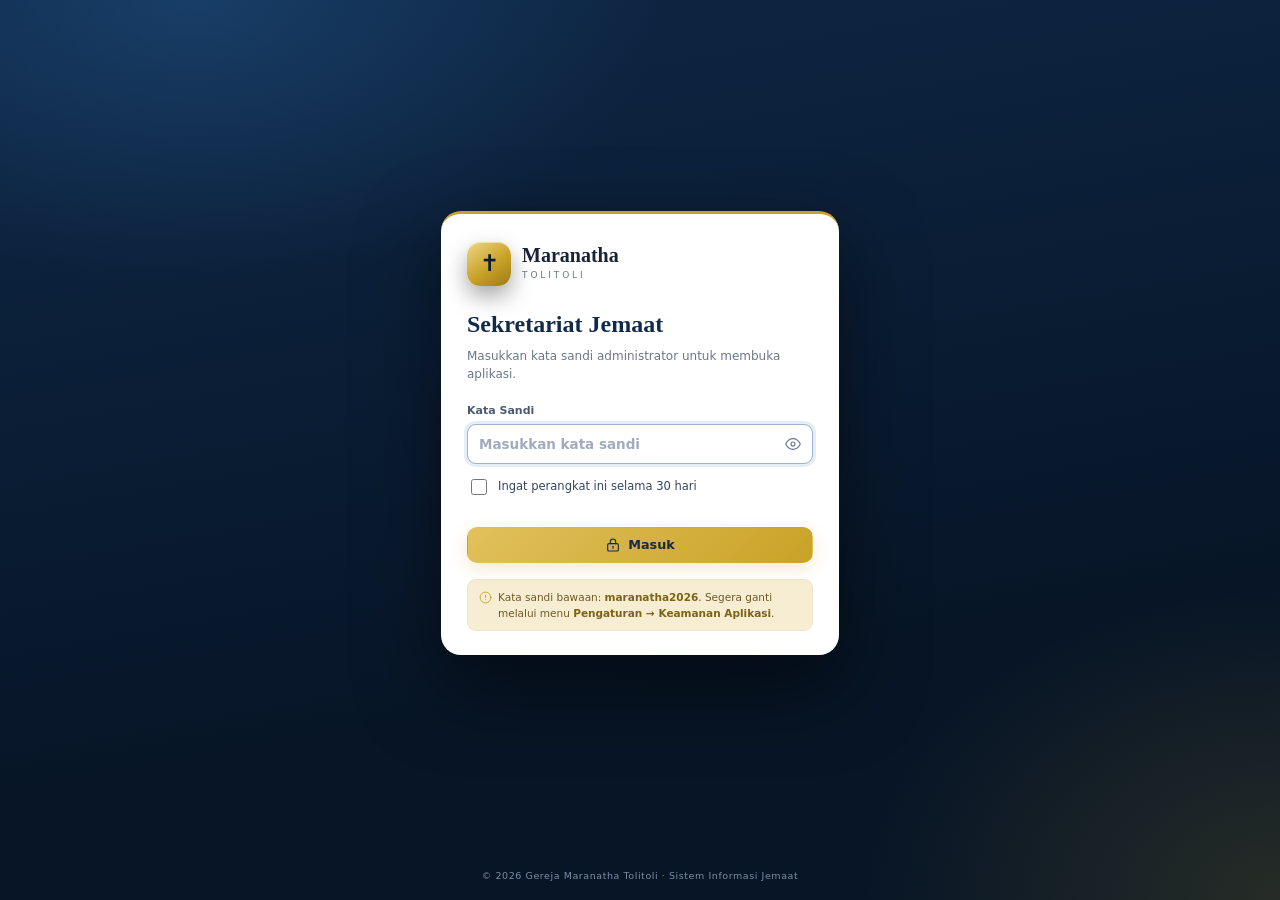
<file: index.html>
<!DOCTYPE html>
<html lang="id">
<head>
<meta charset="UTF-8">
<meta name="viewport" content="width=device-width, initial-scale=1.0">
<title>Sekretariat Gereja Maranatha Tolitoli</title>
<meta name="description" content="Sistem informasi jemaat Gereja Maranatha Tolitoli — data jemaat, keuangan, tata ibadah, warta, jadwal pelayanan, kegiatan, dan struktur organisasi.">
<link rel="icon" href="data:image/svg+xml,%3Csvg xmlns='http://www.w3.org/2000/svg' viewBox='0 0 100 100'%3E%3Crect width='100' height='100' rx='22' fill='%230e2746'/%3E%3Cpath d='M50 16v68M30 40h40' stroke='%23d8b743' stroke-width='10' stroke-linecap='round'/%3E%3C/svg%3E">
<link rel="stylesheet" href="app.css">
<link rel="manifest" href="manifest.webmanifest">
<meta name="theme-color" content="#0e2746">
<meta name="application-name" content="Maranatha">
<meta name="apple-mobile-web-app-capable" content="yes">
<meta name="mobile-web-app-capable" content="yes">
<meta name="apple-mobile-web-app-title" content="Maranatha">
<meta name="apple-mobile-web-app-status-bar-style" content="black">
<link rel="apple-touch-icon" href="apple-touch-icon.png">
</head>
<body>

<!-- ============ ICON SPRITE ============ -->
<svg width="0" height="0" style="position:absolute" aria-hidden="true">
  <symbol id="i-home" viewBox="0 0 24 24"><path d="M3 10.5 12 3l9 7.5"/><path d="M5 9.5V21h14V9.5"/><path d="M9.5 21v-6h5v6"/></symbol>
  <symbol id="i-users" viewBox="0 0 24 24"><path d="M17 21v-2a4 4 0 0 0-4-4H6a4 4 0 0 0-4 4v2"/><circle cx="9.5" cy="7" r="4"/><path d="M22 21v-2a4 4 0 0 0-3-3.87"/><path d="M16 3.13a4 4 0 0 1 0 7.75"/></symbol>
  <symbol id="i-wallet" viewBox="0 0 24 24"><path d="M21 12V7a2 2 0 0 0-2-2H5a2 2 0 0 0-2 2v10a2 2 0 0 0 2 2h14a2 2 0 0 0 2-2v-5"/><path d="M3 7h18"/><path d="M16 12h5v4h-5a2 2 0 0 1 0-4z"/></symbol>
  <symbol id="i-book" viewBox="0 0 24 24"><path d="M2 4h6a4 4 0 0 1 4 4v12a3 3 0 0 0-3-3H2z"/><path d="M22 4h-6a4 4 0 0 0-4 4v12a3 3 0 0 1 3-3h7z"/></symbol>
  <symbol id="i-megaphone" viewBox="0 0 24 24"><path d="m3 11 18-5v12L3 14v-3z"/><path d="M11.6 16.8a3 3 0 1 1-5.8-1.6"/></symbol>
  <symbol id="i-calendar" viewBox="0 0 24 24"><rect x="3" y="4" width="18" height="18" rx="2"/><path d="M16 2v4M8 2v4M3 10h18"/></symbol>
  <symbol id="i-heart" viewBox="0 0 24 24"><path d="M20.8 4.6a5.5 5.5 0 0 0-7.8 0L12 5.6l-1-1a5.5 5.5 0 0 0-7.8 7.8l1 1L12 21l7.8-7.6 1-1a5.5 5.5 0 0 0 0-7.8z"/></symbol>
  <symbol id="i-sitemap" viewBox="0 0 24 24"><rect x="9" y="2" width="6" height="5" rx="1"/><rect x="2" y="17" width="6" height="5" rx="1"/><rect x="16" y="17" width="6" height="5" rx="1"/><path d="M12 7v5M5 17v-3h14v3"/></symbol>
  <symbol id="i-settings" viewBox="0 0 24 24"><circle cx="12" cy="12" r="3"/><path d="M19.4 15a1.65 1.65 0 0 0 .33 1.82l.06.06a2 2 0 1 1-2.83 2.83l-.06-.06a1.65 1.65 0 0 0-1.82-.33 1.65 1.65 0 0 0-1 1.51V21a2 2 0 1 1-4 0v-.09A1.65 1.65 0 0 0 9 19.4a1.65 1.65 0 0 0-1.82.33l-.06.06a2 2 0 1 1-2.83-2.83l.06-.06a1.65 1.65 0 0 0 .33-1.82 1.65 1.65 0 0 0-1.51-1H3a2 2 0 1 1 0-4h.09A1.65 1.65 0 0 0 4.6 9a1.65 1.65 0 0 0-.33-1.82l-.06-.06a2 2 0 1 1 2.83-2.83l.06.06a1.65 1.65 0 0 0 1.82.33H9a1.65 1.65 0 0 0 1-1.51V3a2 2 0 1 1 4 0v.09a1.65 1.65 0 0 0 1 1.51 1.65 1.65 0 0 0 1.82-.33l.06-.06a2 2 0 1 1 2.83 2.83l-.06.06a1.65 1.65 0 0 0-.33 1.82V9a1.65 1.65 0 0 0 1.51 1H21a2 2 0 1 1 0 4h-.09a1.65 1.65 0 0 0-1.51 1z"/></symbol>
  <symbol id="i-plus" viewBox="0 0 24 24"><path d="M12 5v14M5 12h14"/></symbol>
  <symbol id="i-edit" viewBox="0 0 24 24"><path d="M12 20h9"/><path d="M16.5 3.5a2.1 2.1 0 0 1 3 3L7 19l-4 1 1-4z"/></symbol>
  <symbol id="i-trash" viewBox="0 0 24 24"><path d="M3 6h18M8 6V4h8v2M19 6l-1 14H6L5 6M10 11v6M14 11v6"/></symbol>
  <symbol id="i-eye" viewBox="0 0 24 24"><path d="M1 12s4-8 11-8 11 8 11 8-4 8-11 8-11-8-11-8z"/><circle cx="12" cy="12" r="3"/></symbol>
  <symbol id="i-play" viewBox="0 0 24 24"><path d="m6 3 15 9-15 9V3z"/></symbol>
  <symbol id="i-print" viewBox="0 0 24 24"><path d="M6 9V2h12v7"/><path d="M6 18H4a2 2 0 0 1-2-2v-5a2 2 0 0 1 2-2h16a2 2 0 0 1 2 2v5a2 2 0 0 1-2 2h-2"/><rect x="6" y="14" width="12" height="8"/></symbol>
  <symbol id="i-download" viewBox="0 0 24 24"><path d="M21 15v4a2 2 0 0 1-2 2H5a2 2 0 0 1-2-2v-4"/><path d="M7 10l5 5 5-5M12 15V3"/></symbol>
  <symbol id="i-upload" viewBox="0 0 24 24"><path d="M21 15v4a2 2 0 0 1-2 2H5a2 2 0 0 1-2-2v-4"/><path d="M17 8l-5-5-5 5M12 3v12"/></symbol>
  <symbol id="i-x" viewBox="0 0 24 24"><path d="M18 6 6 18M6 6l12 12"/></symbol>
  <symbol id="i-search" viewBox="0 0 24 24"><circle cx="11" cy="11" r="7"/><path d="m21 21-4.3-4.3"/></symbol>
  <symbol id="i-chevron-left" viewBox="0 0 24 24"><path d="m15 18-6-6 6-6"/></symbol>
  <symbol id="i-chevron-right" viewBox="0 0 24 24"><path d="m9 18 6-6-6-6"/></symbol>
  <symbol id="i-chevron-up" viewBox="0 0 24 24"><path d="m18 15-6-6-6 6"/></symbol>
  <symbol id="i-chevron-down" viewBox="0 0 24 24"><path d="m6 9 6 6 6-6"/></symbol>
  <symbol id="i-check" viewBox="0 0 24 24"><path d="M20 6 9 17l-5-5"/></symbol>
  <symbol id="i-alert" viewBox="0 0 24 24"><circle cx="12" cy="12" r="10"/><path d="M12 8v4M12 16h.01"/></symbol>
  <symbol id="i-star" viewBox="0 0 24 24"><path d="m12 2 3.1 6.3 6.9 1-5 4.9 1.2 6.8L12 17.8 5.8 21l1.2-6.8-5-4.9 6.9-1z"/></symbol>
  <symbol id="i-menu" viewBox="0 0 24 24"><path d="M3 6h18M3 12h18M3 18h18"/></symbol>
  <symbol id="i-clock" viewBox="0 0 24 24"><circle cx="12" cy="12" r="9"/><path d="M12 7v5l3 2"/></symbol>
  <symbol id="i-pin" viewBox="0 0 24 24"><path d="M21 10c0 7-9 13-9 13s-9-6-9-13a9 9 0 0 1 18 0z"/><circle cx="12" cy="10" r="3"/></symbol>
  <symbol id="i-phone" viewBox="0 0 24 24"><path d="M22 16.9v3a2 2 0 0 1-2.2 2 19.8 19.8 0 0 1-8.6-3.1 19.5 19.5 0 0 1-6-6A19.8 19.8 0 0 1 2.1 4.2 2 2 0 0 1 4.1 2h3a2 2 0 0 1 2 1.7c.1 1 .4 1.9.7 2.8a2 2 0 0 1-.5 2.1L8.1 9.9a16 16 0 0 0 6 6l1.3-1.3a2 2 0 0 1 2.1-.5c.9.3 1.8.6 2.8.7a2 2 0 0 1 1.7 2.1z"/></symbol>
  <symbol id="i-duplicate" viewBox="0 0 24 24"><rect x="9" y="9" width="12" height="12" rx="2"/><path d="M5 15H4a2 2 0 0 1-2-2V4a2 2 0 0 1 2-2h9a2 2 0 0 1 2 2v1"/></symbol>
  <symbol id="i-arrow-up" viewBox="0 0 24 24"><path d="M12 19V5M5 12l7-7 7 7"/></symbol>
  <symbol id="i-arrow-down" viewBox="0 0 24 24"><path d="M12 5v14M19 12l-7 7-7-7"/></symbol>
  <symbol id="i-user-plus" viewBox="0 0 24 24"><circle cx="9" cy="7" r="4"/><path d="M2 21v-2a4 4 0 0 1 4-4h6"/><path d="M19 8v6M16 11h6"/></symbol>
  <symbol id="i-layers" viewBox="0 0 24 24"><path d="m12 2 9 5-9 5-9-5 9-5z"/><path d="m3 12 9 5 9-5"/><path d="m3 17 9 5 9-5"/></symbol>
  <symbol id="i-maximize" viewBox="0 0 24 24"><path d="M8 3H5a2 2 0 0 0-2 2v3M16 3h3a2 2 0 0 1 2 2v3M8 21H5a2 2 0 0 1-2-2v-3M16 21h3a2 2 0 0 0 2-2v-3"/></symbol>
  <symbol id="i-file" viewBox="0 0 24 24"><path d="M14 2H6a2 2 0 0 0-2 2v16a2 2 0 0 0 2 2h12a2 2 0 0 0 2-2V8z"/><path d="M14 2v6h6M8 13h8M8 17h5"/></symbol>
  <symbol id="i-box" viewBox="0 0 24 24"><path d="M21 8v11a1 1 0 0 1-1 1H4a1 1 0 0 1-1-1V8"/><path d="M2 4h20v4H2z"/><path d="M10 12h4"/></symbol>
  <symbol id="i-lock" viewBox="0 0 24 24"><rect x="4" y="10" width="16" height="11" rx="2"/><path d="M8 10V7a4 4 0 0 1 8 0v3"/><path d="M12 14v3"/></symbol>
  <symbol id="i-eye-off" viewBox="0 0 24 24"><path d="M17.9 17.9A10.4 10.4 0 0 1 12 20c-7 0-11-8-11-8a19 19 0 0 1 5.1-6.1"/><path d="M9.9 4.2A9.8 9.8 0 0 1 12 4c7 0 11 8 11 8a19.3 19.3 0 0 1-2.2 3.2"/><path d="M14.1 14.1a3 3 0 1 1-4.2-4.2"/><path d="M2 2l20 20"/></symbol>
  <symbol id="i-minimize" viewBox="0 0 24 24"><path d="M8 3v3a2 2 0 0 1-2 2H3M16 3v3a2 2 0 0 0 2 2h3M8 21v-3a2 2 0 0 0-2-2H3M16 21v-3a2 2 0 0 1 2-2h3"/></symbol>
</svg>

<div class="app">
  <!-- ============ SIDEBAR ============ -->
  <aside class="sidebar" id="sidebar">
    <div class="brand">
      <div class="brand-mark">✝</div>
      <div class="brand-text">
        <b>Maranatha</b>
        <span>Tolitoli</span>
      </div>
    </div>

    <div class="side-caption">Sekretariat Jemaat</div>
    <nav class="nav">
      <a href="#/beranda" data-nav="beranda"><svg class="ico"><use href="#i-home"/></svg><span>Beranda</span></a>
      <a href="#/jemaat" data-nav="jemaat"><svg class="ico"><use href="#i-users"/></svg><span>Data Jemaat</span></a>
      <a href="#/keuangan" data-nav="keuangan"><svg class="ico"><use href="#i-wallet"/></svg><span>Keuangan</span></a>
      <div class="nav-label">Ibadah & Pelayanan</div>
      <a href="#/ibadah" data-nav="ibadah"><svg class="ico"><use href="#i-book"/></svg><span>Tata Ibadah</span></a>
      <a href="#/warta" data-nav="warta"><svg class="ico"><use href="#i-megaphone"/></svg><span>Warta Jemaat</span></a>
      <a href="#/jadwal" data-nav="jadwal"><svg class="ico"><use href="#i-calendar"/></svg><span>Jadwal Pelayanan</span></a>
      <a href="#/kegiatan" data-nav="kegiatan"><svg class="ico"><use href="#i-heart"/></svg><span>Kegiatan Jemaat</span></a>
      <div class="nav-label">Inventaris</div>
      <a href="#/aset" data-nav="aset"><svg class="ico"><use href="#i-box"/></svg><span>Data Aset Gereja</span></a>
      <div class="nav-label">Organisasi</div>
      <a href="#/struktur" data-nav="struktur"><svg class="ico"><use href="#i-sitemap"/></svg><span>Struktur Organisasi</span></a>
      <a href="#/pengaturan" data-nav="pengaturan"><svg class="ico"><use href="#i-settings"/></svg><span>Pengaturan</span></a>
    </nav>

    <div class="sidebar-spacer"></div>
    <div class="side-card">
      <div class="side-card-top">
        <span class="dot-gold"></span>
        <span>Ibadah Minggu Terdekat</span>
      </div>
      <b id="sideNextService">Memuat…</b>
      <small id="sideNextTheme"></small>
      <a href="#/ibadah">Buka tata ibadah <svg class="ico"><use href="#i-chevron-right"/></svg></a>
    </div>
    <div class="side-foot">
      <span>Data tersimpan lokal di perangkat ini</span>
      <span class="version">v1.3 · 2026</span>
    </div>
  </aside>
  <div class="sidebar-scrim" id="sidebarScrim"></div>

  <!-- ============ MAIN ============ -->
  <div class="main">
    <header class="topbar">
      <button class="icon-btn menu-btn" id="menuBtn" aria-label="Buka menu">
        <svg class="ico"><use href="#i-menu"/></svg>
      </button>
      <div class="crumb">
        <span>Sekretariat</span>
        <b id="crumbPage">Beranda</b>
      </div>
      <div class="topbar-right">
        <div class="date-chip">
          <svg class="ico"><use href="#i-calendar"/></svg>
          <span id="todayDate"></span>
        </div>
        <button class="btn btn-outline btn-sm top-present" data-action="quick-warta-slide">
          <svg class="ico"><use href="#i-play"/></svg> Tampilkan Warta
        </button>
        <button class="icon-btn install-btn" data-action="install-app" data-pwa-install title="Pasang aplikasi" aria-label="Pasang aplikasi">
          <svg class="ico"><use href="#i-download"/></svg>
        </button>
        <button class="icon-btn" data-action="toggle-fullscreen" title="Layar penuh" aria-label="Layar penuh">
          <svg class="ico"><use href="#i-maximize" data-pwa-fullscreen-icon/></svg>
        </button>
        <button class="icon-btn lock-btn" data-action="lock-app" title="Kunci aplikasi" aria-label="Kunci aplikasi">
          <svg class="ico"><use href="#i-lock"/></svg>
        </button>
        <div class="admin-chip">
          <div class="avatar avatar-gold">GM</div>
          <div class="admin-meta"><b>Majelis Jemaat</b><span>Administrator</span></div>
        </div>
      </div>
    </header>

    <main id="app" class="content" aria-live="polite"></main>

    <footer class="appfoot">
      <span>© 2026 Gereja Maranatha Tolitoli · Sistem Informasi Jemaat</span>
      <span>Dikelola oleh Sekretariat Majelis Jemaat</span>
    </footer>
  </div>
</div>

<!-- Modal & Toast -->
<div id="modalRoot"></div>
<div id="toastRoot" class="toast-root"></div>

<!-- Presentation -->
<div class="present hidden" id="presentRoot" role="dialog" aria-modal="true" aria-label="Mode presentasi">
  <div class="present-bg"></div>
  <div class="present-shell">
    <header class="present-bar">
      <div class="present-brand">
        <span class="present-cross">✝</span>
        <div>
          <b id="presentTitle">Tata Ibadah</b>
          <span>Gereja Maranatha Tolitoli</span>
        </div>
      </div>
      <div class="present-tools">
        <span class="present-timer" id="presentTimer">00:00</span>
        <button class="present-btn" data-action="present-overview" title="Semua slide (O)">
          <svg class="ico"><use href="#i-layers"/></svg><span>Slide</span>
        </button>
        <button class="present-btn" data-action="present-auto" id="presentAutoBtn" title="Putar otomatis (A)">
          <svg class="ico"><use href="#i-play"/></svg><span>Auto</span>
        </button>
        <button class="present-btn" data-action="present-pptx" title="Unduh PowerPoint">
          <svg class="ico"><use href="#i-download"/></svg><span>PPTX</span>
        </button>
        <button class="present-btn" data-action="present-full" title="Layar penuh (F)">
          <svg class="ico"><use href="#i-maximize"/></svg><span>Layar</span>
        </button>
        <button class="present-btn present-close" data-action="present-close" title="Tutup (Esc)">
          <svg class="ico"><use href="#i-x"/></svg>
        </button>
      </div>
    </header>

    <main class="present-main">
      <button class="present-arrow prev" data-action="present-prev" aria-label="Slide sebelumnya">
        <svg class="ico"><use href="#i-chevron-left"/></svg>
      </button>
      <div class="slide-frame" id="presentFrame"></div>
      <button class="present-arrow next" data-action="present-next" aria-label="Slide berikutnya">
        <svg class="ico"><use href="#i-chevron-right"/></svg>
      </button>
    </main>

    <footer class="present-footer">
      <div class="present-progress"><div id="presentBar"></div></div>
      <div class="present-stage-info">
        <span id="presentSlideKind">Slide</span>
        <span id="presentCounter">1 / 1</span>
      </div>
    </footer>

    <div class="present-overview hidden" id="presentOverview">
      <div class="overview-head">
        <div>
          <b>Semua Slide</b>
          <span>Klik slide untuk menampilkan</span>
        </div>
        <button class="present-btn" data-action="present-overview-close"><svg class="ico"><use href="#i-x"/></svg></button>
      </div>
      <div class="overview-grid" id="overviewGrid"></div>
    </div>

    <div class="present-hint">← → / Spasi untuk pindah slide · F layar penuh · Esc keluar</div>
  </div>
</div>

<!-- Print area -->
<div id="printRoot"></div>

<!-- Login / kunci akses -->
<div id="loginRoot" class="login-screen hidden"></div>

<script src="pptxgen.bundle.js"></script>
<script src="store.js"></script>
<script src="ui.js"></script>
<script src="auth.js"></script>
<script src="pwa.js"></script>
<script src="slides.js"></script>
<script src="pages.js"></script>
<script src="ibadah.js"></script>
<script src="main.js"></script>
</body>
</html>
</file>
<file: app.css>
/* =========================================================
   Gereja Maranatha Tolitoli — Sistem Informasi Jemaat
   ========================================================= */
:root{
  --navy-950:#071526;
  --navy-900:#0b1e36;
  --navy-800:#102a4c;
  --navy-700:#173b68;
  --navy-600:#245287;
  --gold:#c9a227;
  --gold-2:#e2c15c;
  --gold-soft:#f6edd2;
  --cream:#fbf8f0;
  --bg:#f3f5f8;
  --surface:#ffffff;
  --ink:#182337;
  --ink-2:#38445c;
  --muted:#6b768c;
  --line:#e3e7ef;
  --line-2:#eef1f6;
  --green:#1f8a5b;
  --green-soft:#e8f6ef;
  --red:#c2453f;
  --red-soft:#fdf0ef;
  --blue:#2f6fb0;
  --blue-soft:#eaf2fb;
  --amber:#b07a12;
  --amber-soft:#fdf5e3;
  --violet:#6d5bb5;
  --violet-soft:#f1eefb;
  --serif:Georgia,"Times New Roman",serif;
  --sans:"Segoe UI",system-ui,-apple-system,"Helvetica Neue",Arial,sans-serif;
  --shadow-sm:0 1px 2px rgba(16,35,63,.05),0 2px 8px rgba(16,35,63,.04);
  --shadow-md:0 12px 30px rgba(16,35,63,.10);
  --shadow-lg:0 30px 80px rgba(7,21,38,.28);
  --radius:16px;
}

*{box-sizing:border-box}
html{scroll-behavior:smooth}
body{
  margin:0;font-family:var(--sans);background:var(--bg);color:var(--ink);
  font-size:14.5px;line-height:1.55;-webkit-font-smoothing:antialiased;
}
body.modal-open,body.presenting{overflow:hidden}
h1,h2,h3,h4,p{margin-top:0}
a{color:inherit}
button{font:inherit}
img{max-width:100%}
.hidden{display:none!important}
.sr-only{position:absolute;width:1px;height:1px;overflow:hidden;clip:rect(0,0,0,0);white-space:nowrap}

svg.ico{width:18px;height:18px;stroke:currentColor;fill:none;stroke-width:1.7;stroke-linecap:round;stroke-linejoin:round;flex:none}
.ico-sm{width:15px;height:15px}

::selection{background:rgba(201,162,39,.28)}
::-webkit-scrollbar{width:10px;height:10px}
::-webkit-scrollbar-track{background:transparent}
::-webkit-scrollbar-thumb{background:#c8cfdb;border-radius:20px;border:3px solid var(--bg)}
::-webkit-scrollbar-thumb:hover{background:#aab4c5}

/* ============ SIDEBAR ============ */
.sidebar{
  position:fixed;inset:0 auto 0 0;width:264px;z-index:70;
  background:
    radial-gradient(520px 260px at 10% -5%,rgba(201,162,39,.16),transparent 70%),
    radial-gradient(420px 380px at 100% 100%,rgba(47,111,176,.22),transparent 70%),
    linear-gradient(180deg,#0e2746 0%,#0a1c33 55%,#071524 100%);
  color:#dbe4f2;padding:22px 15px 16px;display:flex;flex-direction:column;overflow-y:auto;
  border-right:1px solid rgba(255,255,255,.05);
}
.sidebar::-webkit-scrollbar-thumb{background:#33506f;border-color:#0a1c33}
.brand{display:flex;align-items:center;gap:12px;padding:2px 8px 20px}
.brand-mark{
  width:46px;height:46px;border-radius:14px;flex:none;
  background:linear-gradient(145deg,#efd788,#c9a227 55%,#9e7a16);
  color:#0b1e36;display:grid;place-items:center;font-size:25px;font-family:var(--serif);
  box-shadow:0 10px 22px rgba(0,0,0,.35),inset 0 1px 0 rgba(255,255,255,.5);
}
.brand-text b{display:block;font-family:var(--serif);font-size:21px;line-height:1.05;color:#fff;letter-spacing:.2px}
.brand-text span{display:block;font-size:10px;letter-spacing:.34em;text-transform:uppercase;color:var(--gold-2);margin-top:4px}
.side-caption{font-size:10px;letter-spacing:.18em;text-transform:uppercase;color:#7185a1;padding:0 12px 8px}
.nav{display:flex;flex-direction:column;gap:3px}
.nav a{
  display:flex;align-items:center;gap:11px;padding:10px 12px;border-radius:10px;
  color:#b6c4d8;text-decoration:none;font-size:13.4px;font-weight:500;
  transition:background .16s,color .16s,transform .16s;
}
.nav a svg{opacity:.78;width:18px;height:18px}
.nav a:hover{background:rgba(255,255,255,.06);color:#fff;transform:translateX(1px)}
.nav a.active{
  background:linear-gradient(90deg,rgba(201,162,39,.24),rgba(201,162,39,.035));
  color:#fff;box-shadow:inset 3px 0 0 var(--gold-2);
}
.nav a.active svg{opacity:1;color:var(--gold-2)}
.nav-label{margin:18px 12px 6px;font-size:9.5px;letter-spacing:.2em;color:#687b96;text-transform:uppercase;font-weight:700}
.sidebar-spacer{flex:1;min-height:24px}
.side-card{
  background:rgba(255,255,255,.055);border:1px solid rgba(255,255,255,.09);
  border-radius:13px;padding:14px;margin:10px 3px 12px;backdrop-filter:blur(4px);
}
.side-card-top{display:flex;align-items:center;gap:7px;font-size:9.5px;letter-spacing:.13em;text-transform:uppercase;color:#9fb0c7;margin-bottom:7px}
.dot-gold{width:6px;height:6px;border-radius:50%;background:var(--gold-2);box-shadow:0 0 0 4px rgba(226,193,92,.12)}
.side-card b{display:block;font-family:var(--serif);color:#fff;font-size:14.5px;line-height:1.35}
.side-card small{display:block;color:#93a5bd;font-size:11.5px;margin-top:3px;line-height:1.45}
.side-card a{display:inline-flex;align-items:center;gap:4px;color:var(--gold-2);font-size:11.5px;text-decoration:none;margin-top:10px;font-weight:600}
.side-card a svg{width:13px;height:13px}
.side-foot{display:flex;justify-content:space-between;gap:6px;padding:4px 8px 0;font-size:9.5px;color:#61748e;line-height:1.4}
.side-foot .version{white-space:nowrap}
.sidebar-scrim{display:none;position:fixed;inset:0;background:rgba(5,14,26,.55);z-index:65;backdrop-filter:blur(2px)}

/* ============ MAIN LAYOUT ============ */
.main{margin-left:264px;min-height:100vh;display:flex;flex-direction:column;min-width:0}
.topbar{
  position:sticky;top:0;z-index:40;display:flex;align-items:center;gap:16px;
  min-height:68px;padding:11px 30px;background:rgba(248,249,251,.88);
  backdrop-filter:blur(14px);border-bottom:1px solid var(--line);
}
.menu-btn{display:none}
.crumb{display:flex;flex-direction:column;line-height:1.25;min-width:0}
.crumb span{font-size:9.5px;letter-spacing:.16em;text-transform:uppercase;color:var(--muted);font-weight:700}
.crumb b{font-family:var(--serif);font-size:17px;font-weight:700;color:var(--navy-800)}
.topbar-right{margin-left:auto;display:flex;align-items:center;gap:12px}
.date-chip{
  display:inline-flex;align-items:center;gap:7px;font-size:12px;color:var(--ink-2);
  background:#fff;border:1px solid var(--line);padding:7px 11px;border-radius:9px;white-space:nowrap;
}
.date-chip svg{width:14px;height:14px;color:var(--muted)}
.admin-chip{display:flex;align-items:center;gap:9px;padding-left:12px;border-left:1px solid var(--line)}
.admin-meta{display:flex;flex-direction:column;line-height:1.25}
.admin-meta b{font-size:11.5px;color:var(--ink)}
.admin-meta span{font-size:10px;color:var(--muted)}
.avatar{
  width:38px;height:38px;border-radius:50%;display:grid;place-items:center;flex:none;
  font-size:12px;font-weight:800;letter-spacing:.02em;background:var(--blue-soft);color:var(--blue);
}
.avatar-sm{width:31px;height:31px;font-size:10.5px}
.avatar-gold{background:linear-gradient(145deg,#15375f,#0c2441);color:var(--gold-2);border:1px solid rgba(201,162,39,.35)}
.content{width:100%;max-width:1480px;margin:0 auto;padding:26px 30px 38px;flex:1;min-width:0}
.appfoot{
  display:flex;justify-content:space-between;gap:12px;flex-wrap:wrap;
  padding:14px 30px;border-top:1px solid var(--line);color:#8a94a6;font-size:11px;
}

/* ============ HEADINGS & BUTTONS ============ */
.page-head{display:flex;align-items:flex-end;justify-content:space-between;gap:18px;flex-wrap:wrap;margin-bottom:20px}
.page-head .eyebrow{margin-bottom:5px}
.page-head h1{font-family:var(--serif);font-size:29px;line-height:1.15;margin:0 0 5px;color:var(--navy-900);letter-spacing:-.2px}
.page-head p{margin:0;color:var(--muted);font-size:13px;max-width:680px}
.head-actions{display:flex;align-items:center;gap:8px;flex-wrap:wrap}
.eyebrow{font-size:10px;font-weight:800;letter-spacing:.18em;text-transform:uppercase;color:var(--gold);margin:0 0 4px}
.eyebrow.navy{color:var(--blue)}
.eyebrow.muted{color:var(--muted)}

.btn{
  display:inline-flex;align-items:center;justify-content:center;gap:7px;
  padding:9px 14px;border-radius:10px;border:1px solid transparent;
  font-size:12.8px;font-weight:650;cursor:pointer;text-decoration:none;white-space:nowrap;
  transition:transform .16s,background .16s,box-shadow .16s,border-color .16s;line-height:1.25;
}
.btn svg{width:16px;height:16px}
.btn:active{transform:translateY(1px)}
.btn-primary{background:var(--navy-800);color:#fff;box-shadow:0 5px 14px rgba(16,42,76,.18)}
.btn-primary:hover{background:var(--navy-700);box-shadow:0 7px 18px rgba(16,42,76,.24)}
.btn-gold{background:linear-gradient(135deg,#e2c15c,#c9a227);color:#152a45;box-shadow:0 6px 16px rgba(201,162,39,.22)}
.btn-gold:hover{background:linear-gradient(135deg,#eacb6b,#d3ab2d)}
.btn-outline{background:#fff;border-color:var(--line);color:var(--ink-2)}
.btn-outline:hover{border-color:#c9d2e1;background:#fbfcfe;color:var(--ink)}
.btn-ghost{background:transparent;color:var(--muted)}
.btn-ghost:hover{background:var(--line-2);color:var(--ink)}
.btn-danger{background:var(--red-soft);color:var(--red);border-color:#f3d3d0}
.btn-danger:hover{background:#fbe5e3}
.btn-sm{padding:6px 10px;font-size:11.5px;border-radius:8px;gap:5px}
.btn-sm svg{width:14px;height:14px}
.btn-block{width:100%}
.btn[disabled]{opacity:.55;cursor:not-allowed;transform:none}
.icon-btn{
  width:36px;height:36px;display:inline-grid;place-items:center;border-radius:9px;
  border:1px solid transparent;background:transparent;color:var(--muted);cursor:pointer;transition:.15s;
}
.icon-btn:hover{background:var(--line-2);color:var(--ink)}
.icon-btn.danger:hover{background:var(--red-soft);color:var(--red)}
.icon-btn svg{width:17px;height:17px}
.link{color:var(--blue);text-decoration:none;font-weight:600;font-size:12.5px;display:inline-flex;align-items:center;gap:4px}
.link:hover{text-decoration:underline}
.link svg{width:13px;height:13px}

/* ============ CARDS / GRIDS ============ */
.card{background:var(--surface);border:1px solid var(--line);border-radius:var(--radius);box-shadow:var(--shadow-sm)}
.card.pad{padding:20px}
.card-head{display:flex;align-items:flex-start;justify-content:space-between;gap:12px;margin-bottom:16px}
.card-head h3{margin:0;font-size:14.5px;font-weight:750;letter-spacing:-.1px;color:var(--ink)}
.card-head p{margin:2px 0 0;font-size:11.5px;color:var(--muted)}
.card-head .head-right{display:flex;align-items:center;gap:8px;flex-wrap:wrap}
.grid{display:grid;gap:16px}
.grid-2{grid-template-columns:repeat(2,minmax(0,1fr))}
.grid-3{grid-template-columns:repeat(3,minmax(0,1fr))}
.grid-4{grid-template-columns:repeat(4,minmax(0,1fr))}
.dash-grid{display:grid;grid-template-columns:1.55fr 1fr;gap:16px;margin-top:16px}
.dash-grid-3{display:grid;grid-template-columns:1.2fr 1fr 1fr;gap:16px;margin-top:16px}
.stack{display:flex;flex-direction:column;gap:16px;min-width:0}

/* ============ STATS ============ */
.stats{display:grid;grid-template-columns:repeat(4,minmax(0,1fr));gap:14px;margin-bottom:16px}
.kas-grid{display:grid;grid-template-columns:repeat(4,minmax(0,1fr));gap:10px}
.kas-card{
  text-align:left;background:#fff;border:1px solid var(--line);border-left:3px solid var(--line);
  border-radius:11px;padding:10px 12px;cursor:pointer;display:flex;flex-direction:column;
  gap:1px;transition:transform .15s,box-shadow .15s,border-color .15s;min-width:0;font:inherit;
}
.kas-card:hover{border-color:#c6d1e2;box-shadow:var(--shadow-sm);transform:translateY(-1px)}
.kas-card.active{border-color:var(--gold);box-shadow:0 0 0 2px rgba(201,162,39,.3)}
.kas-name{font-size:9.5px;letter-spacing:.05em;text-transform:uppercase;color:var(--muted);font-weight:750;white-space:nowrap;overflow:hidden;text-overflow:ellipsis}
.kas-amount{font-size:15px;font-weight:800;letter-spacing:-.2px;color:var(--navy-900);line-height:1.3;white-space:nowrap;overflow:hidden;text-overflow:ellipsis}
.kas-meta{font-size:9.5px;color:var(--green);font-weight:600;white-space:nowrap;overflow:hidden;text-overflow:ellipsis}
.kas-meta.neg{color:var(--red)}
.kas-card.tone-blue{border-left-color:#2f6fb0}
.kas-card.tone-gray{border-left-color:#4f7fb3}
.kas-card.tone-red{border-left-color:#b85c56}
.kas-card.tone-violet{border-left-color:#6d5bb5}
.stat{
  background:#fff;border:1px solid var(--line);border-radius:14px;padding:16px;
  display:flex;gap:12px;align-items:flex-start;box-shadow:var(--shadow-sm);position:relative;overflow:hidden;
}
.stat::after{content:"";position:absolute;right:-24px;top:-24px;width:74px;height:74px;border-radius:50%;background:var(--blue-soft);opacity:.45}
.stat.green::after{background:var(--green-soft)}
.stat.gold::after{background:var(--gold-soft)}
.stat.red::after{background:var(--red-soft)}
.stat-ico{
  width:40px;height:40px;border-radius:11px;display:grid;place-items:center;flex:none;
  background:var(--blue-soft);color:var(--blue);position:relative;z-index:1;
}
.stat-ico svg{width:19px;height:19px}
.stat.green .stat-ico{background:var(--green-soft);color:var(--green)}
.stat.gold .stat-ico{background:var(--gold-soft);color:#a6810f}
.stat.red .stat-ico{background:var(--red-soft);color:var(--red)}
.stat-body{min-width:0;position:relative;z-index:1}
.stat-label{font-size:10.5px;letter-spacing:.05em;text-transform:uppercase;color:var(--muted);font-weight:700;margin-bottom:2px}
.stat-value{font-size:21px;font-weight:800;letter-spacing:-.4px;line-height:1.25;color:var(--navy-900);white-space:nowrap;overflow:hidden;text-overflow:ellipsis}
.stat-value.sm{font-size:17px}
.stat-hint{font-size:10.5px;color:var(--muted);margin-top:2px;white-space:nowrap;overflow:hidden;text-overflow:ellipsis}
.stat-hint b{color:var(--green);font-weight:700}
.stat-hint b.neg{color:var(--red)}

/* ============ HERO ============ */
.hero-panel{
  position:relative;overflow:hidden;border-radius:20px;color:#fff;
  background:
    radial-gradient(700px 400px at 88% 15%,rgba(47,111,176,.38),transparent 65%),
    radial-gradient(480px 300px at 5% 105%,rgba(201,162,39,.18),transparent 60%),
    linear-gradient(120deg,#102b4c,#0a1c33 62%,#081726);
  padding:28px 30px;display:grid;grid-template-columns:1.55fr .85fr;gap:22px;
  box-shadow:0 18px 40px rgba(10,28,51,.18);border:1px solid rgba(255,255,255,.06);
}
.hero-panel::after{
  content:"✝";position:absolute;right:3%;bottom:-18%;font-family:var(--serif);
  font-size:280px;line-height:1;color:rgba(255,255,255,.045);pointer-events:none;
}
.hero-copy{position:relative;z-index:1;min-width:0}
.hero-eyebrow{
  display:inline-flex;align-items:center;gap:8px;font-size:9.5px;font-weight:800;
  letter-spacing:.2em;text-transform:uppercase;color:var(--gold-2);margin-bottom:10px;
}
.hero-eyebrow::before{content:"";width:24px;height:1px;background:var(--gold-2);opacity:.7}
.hero-copy h2{font-family:var(--serif);font-size:32px;line-height:1.16;letter-spacing:-.4px;margin:0 0 8px;max-width:620px}
.hero-copy p{color:#b9c8dc;font-size:13px;margin:0 0 14px;max-width:590px;line-height:1.6}
.hero-meta{display:flex;flex-wrap:wrap;gap:8px 18px;font-size:11.5px;color:#cdd9e8;margin-bottom:18px}
.hero-meta span{display:inline-flex;align-items:center;gap:6px}
.hero-meta svg{width:14px;height:14px;color:var(--gold-2)}
.hero-actions{display:flex;gap:8px;flex-wrap:wrap}
.hero-verse{
  position:relative;z-index:1;align-self:stretch;border-left:1px solid rgba(255,255,255,.12);
  padding-left:22px;display:flex;flex-direction:column;justify-content:center;
}
.hero-verse .quote{font-family:var(--serif);font-size:17px;line-height:1.5;color:#f3f6fb;font-style:italic}
.hero-verse .ref{font-size:10.5px;letter-spacing:.12em;text-transform:uppercase;color:var(--gold-2);font-weight:700;margin-top:10px}
.hero-verse .next{
  margin-top:18px;background:rgba(255,255,255,.06);border:1px solid rgba(255,255,255,.1);
  border-radius:10px;padding:10px 12px;font-size:11px;color:#bccbdf;line-height:1.55;
}
.hero-verse .next b{color:#fff;display:block;font-size:11.5px;margin-bottom:2px}
.hero-verse .next span{color:var(--gold-2)}

/* ============ CHART ============ */
.chart-wrap{padding-top:4px}
.chart{display:flex;gap:10px;align-items:flex-end;height:168px;padding:0 2px}
.chart-col{flex:1;display:flex;flex-direction:column;align-items:center;justify-content:flex-end;height:100%;gap:7px;min-width:0}
.chart-bars{flex:1;width:100%;display:flex;align-items:flex-end;justify-content:center;gap:4px}
.chart-bar{width:11px;max-width:30%;min-height:3px;border-radius:4px 4px 2px 2px;position:relative;transition:height .5s ease}
.chart-bar.in{background:linear-gradient(180deg,#45b381,#1f8a5b)}
.chart-bar.out{background:linear-gradient(180deg,#e59892,#c2453f)}
.chart-bar:hover{filter:brightness(1.08)}
.chart-bar:hover::after{
  content:attr(data-label);position:absolute;left:50%;bottom:calc(100% + 5px);transform:translateX(-50%);
  background:var(--navy-900);color:#fff;font-size:9.5px;padding:3px 6px;border-radius:5px;white-space:nowrap;z-index:2;
}
.chart-label{font-size:9.5px;color:var(--muted);white-space:nowrap}
.chart-legend{display:flex;gap:14px;font-size:10.5px;color:var(--muted);margin-top:10px;flex-wrap:wrap}
.chart-legend span{display:inline-flex;align-items:center;gap:5px}
.chart-legend i{width:8px;height:8px;border-radius:2px;display:inline-block}
.chart-legend i.in{background:var(--green)}
.chart-legend i.out{background:var(--red)}
.chart-summary{display:flex;gap:18px;flex-wrap:wrap;margin-top:4px}
.chart-summary div{min-width:90px}
.chart-summary small{display:block;font-size:9.5px;text-transform:uppercase;letter-spacing:.07em;color:var(--muted);font-weight:700}
.chart-summary b{font-size:14.5px;letter-spacing:-.2px}
.chart-summary b.in{color:var(--green)}
.chart-summary b.out{color:var(--red)}

/* progress rows */
.progress-row{margin-bottom:11px}
.progress-row:last-child{margin-bottom:0}
.progress-top{display:flex;justify-content:space-between;gap:10px;font-size:11.5px;margin-bottom:4px}
.progress-top span{color:var(--ink-2);font-weight:600;overflow:hidden;text-overflow:ellipsis;white-space:nowrap}
.progress-top b{color:var(--muted);font-weight:600;white-space:nowrap;font-variant-numeric:tabular-nums}
.progress-track{height:7px;background:var(--line-2);border-radius:20px;overflow:hidden}
.progress-fill{height:100%;border-radius:20px;background:linear-gradient(90deg,#2f6fb0,#5b95cf)}
.progress-row.green .progress-fill{background:linear-gradient(90deg,#1f8a5b,#4cb486)}
.progress-row.gold .progress-fill{background:linear-gradient(90deg,#c9a227,#e2c15c)}
.progress-row.red .progress-fill{background:linear-gradient(90deg,#c2453f,#e08a84)}
.progress-row.violet .progress-fill{background:linear-gradient(90deg,#6d5bb5,#9a8bd6)}

/* ============ BADGES / CHIPS ============ */
.badge{
  display:inline-flex;align-items:center;gap:4px;padding:3px 8px;border-radius:20px;
  font-size:10px;font-weight:750;letter-spacing:.02em;white-space:nowrap;line-height:1.5;
  background:var(--blue-soft);color:var(--blue);
}
.badge svg{width:11px;height:11px}
.badge.green{background:var(--green-soft);color:var(--green)}
.badge.red{background:var(--red-soft);color:var(--red)}
.badge.gold{background:var(--gold-soft);color:#9b7a0d}
.badge.amber{background:var(--amber-soft);color:var(--amber)}
.badge.violet{background:var(--violet-soft);color:var(--violet)}
.badge.blue{background:var(--blue-soft);color:var(--blue)}
.badge.gray{background:#f0f2f6;color:var(--muted)}
.badge.outline{background:#fff;border:1px solid var(--line);color:var(--muted)}
.chip{
  display:inline-flex;align-items:center;gap:6px;padding:6px 11px;border-radius:20px;
  background:#fff;border:1px solid var(--line);font-size:11.5px;font-weight:600;color:var(--ink-2);
  cursor:pointer;transition:.15s;white-space:nowrap;
}
.chip:hover{border-color:#c5cede}
.chip.active{background:var(--navy-800);border-color:var(--navy-800);color:#fff}
.chip .count{font-size:10px;opacity:.65}
.filter-chips{display:flex;gap:7px;flex-wrap:wrap;margin-bottom:16px}
.mini-tag{font-size:9.5px;color:var(--muted);display:inline-flex;align-items:center;gap:4px}
.section-label{font-size:9.5px;letter-spacing:.15em;text-transform:uppercase;color:var(--muted);font-weight:800;margin:0 0 10px}
.slide-preview{
  aspect-ratio:16/9;overflow:hidden;border-radius:11px;background:#0a1a2e;
  border:1px solid rgba(11,30,54,.14);box-shadow:0 10px 24px rgba(16,35,63,.12);
}
.slide-preview .slide{width:100%;height:100%}

/* ============ FILTERS / FORMS ============ */
.filters{display:flex;gap:9px;flex-wrap:wrap;margin-bottom:14px;align-items:center}
.search{position:relative;flex:1;min-width:210px}
.search svg{position:absolute;left:11px;top:50%;transform:translateY(-50%);width:15px;height:15px;color:var(--muted);pointer-events:none}
.search input{padding-left:34px}
input,select,textarea{
  width:100%;padding:9px 11px;border:1px solid #dde2ec;border-radius:9px;
  font:inherit;font-size:12.5px;color:var(--ink);background:#fff;
  transition:border-color .15s,box-shadow .15s;min-width:0;
}
select{appearance:none;background-image:url("data:image/svg+xml,%3Csvg xmlns='http://www.w3.org/2000/svg' width='14' height='14' viewBox='0 0 24 24' fill='none' stroke='%236b768c' stroke-width='2' stroke-linecap='round'%3E%3Cpath d='m6 9 6 6 6-6'/%3E%3C/svg%3E");background-repeat:no-repeat;background-position:right 10px center;padding-right:30px}
input:focus,select:focus,textarea:focus{outline:none;border-color:#9db3d3;box-shadow:0 0 0 3px rgba(47,111,176,.12)}
input::placeholder,textarea::placeholder{color:#a2abbd}
textarea{resize:vertical;min-height:72px;line-height:1.5}
label.field{display:flex;flex-direction:column;gap:5px;font-size:11.5px;font-weight:650;color:#4c586f;min-width:0}
label.field .req{color:var(--red)}
label.field .hint-text{font-weight:400;font-size:10px;color:var(--muted)}
.form-grid{display:grid;grid-template-columns:1fr 1fr;gap:13px}
.form-grid.three{grid-template-columns:repeat(3,1fr)}
.form-grid .span2{grid-column:span 2}
.form-grid .span3{grid-column:span 3}
.form-section{margin:2px 0 14px;padding-top:14px;border-top:1px dashed var(--line)}
.form-section:first-child{padding-top:0;border-top:0;margin-top:0}
.form-section-title{font-size:10px;letter-spacing:.13em;text-transform:uppercase;color:var(--gold);font-weight:800;margin-bottom:10px}
.form-actions{display:flex;justify-content:flex-end;gap:8px;margin-top:20px;flex-wrap:wrap}
.form-note{font-size:10.5px;color:var(--muted);margin:10px 0 0;line-height:1.5}
.inline-form{display:flex;gap:8px;align-items:center;flex-wrap:wrap}

/* ============ TABLE ============ */
.table-card{overflow:hidden}
.table-scroll{overflow-x:auto}
table.data{width:100%;border-collapse:collapse;font-size:12.5px}
table.data th{
  text-align:left;padding:10px 14px;background:#f8f9fc;color:#7d8799;
  font-size:9.5px;letter-spacing:.07em;text-transform:uppercase;font-weight:800;
  border-bottom:1px solid var(--line);white-space:nowrap;
}
table.data td{padding:11px 14px;border-bottom:1px solid var(--line-2);vertical-align:middle}
table.data tbody tr:last-child td{border-bottom:0}
table.data tbody tr:hover{background:#fbfcfe}
table.data .num{text-align:right;font-variant-numeric:tabular-nums;white-space:nowrap}
table.data .actions{text-align:right;white-space:nowrap;width:1%}
table.data .actions .icon-btn{width:29px;height:29px}
table.data .actions .icon-btn svg{width:14px;height:14px}
.cell-main{display:flex;align-items:center;gap:9px;min-width:160px}
.cell-main b{display:block;font-size:12.5px;font-weight:650;line-height:1.3}
.cell-main small{display:block;font-size:10px;color:var(--muted);line-height:1.4}
.money-in{color:var(--green);font-weight:750}
.money-out{color:var(--red);font-weight:750}
.table-foot{display:flex;justify-content:space-between;align-items:center;gap:10px;padding:12px 15px;border-top:1px solid var(--line);font-size:11px;color:var(--muted);flex-wrap:wrap}
.table-foot b{color:var(--ink)}

/* ============ EMPTY ============ */
.empty{text-align:center;padding:44px 18px;color:var(--muted)}
.empty-ico{width:56px;height:56px;border-radius:50%;background:var(--line-2);display:grid;place-items:center;margin:0 auto 12px;color:#9aa5b8}
.empty-ico svg{width:24px;height:24px}
.empty b{display:block;font-size:14px;color:var(--ink-2);margin-bottom:3px}
.empty p{font-size:11.5px;margin:0 0 14px}

/* ============ LIST / TIMELINE ============ */
.list{display:flex;flex-direction:column}
.list-item{display:flex;gap:12px;padding:11px 0;border-bottom:1px solid var(--line-2);align-items:flex-start}
.list-item:last-child{border-bottom:0;padding-bottom:0}
.list-item:first-child{padding-top:0}
.list-date{
  width:43px;flex:none;text-align:center;border-radius:9px;background:var(--blue-soft);
  color:var(--blue);padding:5px 2px;line-height:1.15;
}
.list-date b{display:block;font-size:16px;font-weight:800}
.list-date span{font-size:8.5px;text-transform:uppercase;letter-spacing:.05em;font-weight:700}
.list-body{min-width:0;flex:1}
.list-body b{display:block;font-size:12.5px;font-weight:650;line-height:1.35;color:var(--ink)}
.list-body p{margin:2px 0 0;font-size:10.5px;color:var(--muted);line-height:1.45}
.list-meta{display:flex;gap:10px;flex-wrap:wrap;font-size:10px;color:var(--muted);margin-top:4px;align-items:center}
.list-meta span{display:inline-flex;align-items:center;gap:4px}
.list-meta svg{width:11px;height:11px}
.list-side{font-size:10px;color:var(--muted);white-space:nowrap;padding-top:2px}
.birthday-list{display:flex;flex-direction:column;gap:9px}
.birthday-item{display:flex;align-items:center;gap:9px}
.birthday-item .avatar{width:32px;height:32px;font-size:10px}
.birthday-item b{display:block;font-size:12px;line-height:1.3}
.birthday-item small{display:block;font-size:10px;color:var(--muted)}
.birthday-item .day{margin-left:auto;font-size:10.5px;font-weight:750;color:var(--gold);white-space:nowrap}

/* ============ WARTA ============ */
.warta-grid{display:grid;grid-template-columns:repeat(2,minmax(0,1fr));gap:14px}
.warta-card{padding:18px;display:flex;flex-direction:column;position:relative;overflow:hidden}
.warta-card.penting{border-left:3px solid var(--gold)}
.warta-top{display:flex;align-items:center;gap:7px;flex-wrap:wrap;margin-bottom:8px}
.warta-date{font-size:10px;color:var(--muted);margin-left:auto;white-space:nowrap}
.warta-card h3{font-family:var(--serif);font-size:19px;line-height:1.3;margin:0 0 6px;color:var(--navy-900)}
.warta-text{font-size:12px;color:var(--ink-2);line-height:1.65;margin:0;display:-webkit-box;-webkit-line-clamp:4;-webkit-box-orient:vertical;overflow:hidden;white-space:pre-line}
.warta-foot{display:flex;align-items:center;gap:5px; margin-top:13px;padding-top:11px;border-top:1px solid var(--line-2)}
.warta-foot .actions{margin-left:auto;display:flex;gap:2px}

/* ============ JADWAL ============ */
.schedule-grid{display:grid;grid-template-columns:repeat(2,minmax(0,1fr));gap:14px}
.schedule-card{padding:18px}
.schedule-head{display:flex;gap:12px;align-items:flex-start;margin-bottom:13px;padding-bottom:12px;border-bottom:1px solid var(--line-2)}
.schedule-date{
  width:54px;flex:none;text-align:center;border-radius:10px;background:var(--navy-800);color:#fff;
  padding:7px 3px;line-height:1.1;box-shadow:0 4px 10px rgba(16,42,76,.18);
}
.schedule-date b{display:block;font-size:20px;font-weight:800}
.schedule-date span{font-size:8.5px;text-transform:uppercase;letter-spacing:.08em;color:var(--gold-2);font-weight:700}
.schedule-title{min-width:0;flex:1}
.schedule-title h3{margin:0 0 2px;font-size:14px;font-weight:750;line-height:1.3}
.schedule-title p{margin:0;font-size:10.5px;color:var(--muted);display:flex;gap:8px;flex-wrap:wrap}
.schedule-head .icon-btn{margin-left:auto}
.role-grid{display:grid;grid-template-columns:1fr 1fr;gap:9px 14px}
.role{min-width:0}
.role span{display:block;font-size:8.5px;text-transform:uppercase;letter-spacing:.07em;color:var(--muted);font-weight:750;margin-bottom:1px}
.role b{display:block;font-size:11.5px;font-weight:600;line-height:1.35;overflow:hidden;text-overflow:ellipsis}
.schedule-note{margin-top:11px;padding:8px 10px;border-radius:8px;background:var(--gold-soft);color:#7d6512;font-size:10.5px;line-height:1.5}
.tabs{display:inline-flex;gap:3px;background:#e9edf4;padding:3px;border-radius:10px;margin-bottom:16px}
.tab{padding:7px 14px;border-radius:8px;border:0;background:transparent;font-size:11.5px;font-weight:650;color:var(--muted);cursor:pointer}
.tab.active{background:#fff;color:var(--navy-800);box-shadow:0 1px 4px rgba(16,35,63,.12)}

/* ============ KEGIATAN ============ */
.activity-grid{display:grid;grid-template-columns:repeat(3,minmax(0,1fr));gap:14px}
.activity-card{padding:17px;display:flex;flex-direction:column;min-height:180px}
.activity-top{display:flex;gap:9px;align-items:flex-start;margin-bottom:12px}
.activity-date{
  width:48px;flex:none;text-align:center;border-radius:10px;background:var(--gold-soft);color:#8c6e0a;
  padding:6px 2px;line-height:1.1;
}
.activity-date b{display:block;font-size:19px;font-weight:800}
.activity-date span{font-size:8px;text-transform:uppercase;letter-spacing:.07em;font-weight:800}
.activity-title{min-width:0;flex:1}
.activity-title h3{font-size:13.5px;line-height:1.35;margin:0 0 3px;font-weight:750}
.activity-title .mini-tag{font-size:9px}
.activity-card p{font-size:11px;color:var(--muted);line-height:1.55;margin:0 0 12px;display:-webkit-box;-webkit-line-clamp:3;-webkit-box-orient:vertical;overflow:hidden}
.activity-meta{display:flex;flex-direction:column;gap:4px;font-size:10.5px;color:var(--ink-2);margin-top:auto}
.activity-meta span{display:flex;align-items:center;gap:5px}
.activity-meta svg{width:12px;height:12px;color:var(--muted)}
.activity-foot{display:flex;align-items:center;gap:6px;margin-top:11px;padding-top:10px;border-top:1px solid var(--line-2)}
.activity-foot .actions{margin-left:auto;display:flex;gap:1px}
.countdown{font-size:9.5px;font-weight:750;color:var(--green);background:var(--green-soft);padding:2px 7px;border-radius:20px}
.countdown.past{color:var(--muted);background:#f0f2f6}

/* ============ IBADAH ============ */
.ibadah-grid{display:grid;grid-template-columns:repeat(2,minmax(0,1fr));gap:14px}
.ibadah-card{padding:18px;position:relative;display:flex;flex-direction:column}
.ibadah-card.final{border-top:3px solid var(--green)}
.ibadah-card.draft{border-top:3px solid var(--gold)}
.ibadah-top{display:flex;gap:12px;align-items:flex-start;margin-bottom:10px}
.ibadah-date{
  width:56px;flex:none;text-align:center;border-radius:11px;background:linear-gradient(160deg,#15375f,#0c2441);
  color:#fff;padding:8px 2px;line-height:1.1;box-shadow:0 5px 14px rgba(16,42,76,.2);
}
.ibadah-date b{display:block;font-size:21px;font-weight:800}
.ibadah-date span{font-size:8px;text-transform:uppercase;letter-spacing:.08em;color:var(--gold-2);font-weight:700}
.ibadah-title{min-width:0;flex:1}
.ibadah-title h3{font-family:var(--serif);font-size:18px;line-height:1.25;margin:0 0 2px;color:var(--navy-900)}
.ibadah-title p{margin:0;font-size:10.5px;color:var(--muted);display:flex;gap:7px;flex-wrap:wrap}
.ibadah-theme{background:var(--cream);border:1px solid #eee3c6;border-radius:9px;padding:9px 11px;margin-bottom:11px}
.ibadah-theme small{display:block;font-size:8.5px;letter-spacing:.1em;text-transform:uppercase;color:#a68616;font-weight:800;margin-bottom:1px}
.ibadah-theme b{font-size:12px;line-height:1.4;display:block;color:var(--ink)}
.ibadah-theme span{font-size:10.5px;color:var(--muted)}
.ibadah-meta{display:flex;gap:14px;flex-wrap:wrap;font-size:10.5px;color:var(--muted);margin-bottom:13px}
.ibadah-meta span{display:inline-flex;align-items:center;gap:4px}
.ibadah-meta svg{width:11px;height:11px}
.ibadah-actions{display:flex;align-items:center;gap:6px;flex-wrap:wrap;margin-top:auto;padding-top:12px;border-top:1px solid var(--line-2)}
.ibadah-actions .btn{flex:0 0 auto}
.ibadah-actions .spacer{flex:1}
.ibadah-actions .icon-btn{width:30px;height:30px}

/* Ibadah editor */
.back-link{display:inline-flex;align-items:center;gap:5px;font-size:11.5px;color:var(--muted);text-decoration:none;margin-bottom:12px;font-weight:600}
.back-link:hover{color:var(--ink)}
.back-link svg{width:14px;height:14px}
.editor-layout{display:grid;grid-template-columns:minmax(0,1.5fr) minmax(300px,.7fr);gap:16px;align-items:start}
.editor-side{position:sticky;top:88px;display:flex;flex-direction:column;gap:14px}
.lit-items{display:flex;flex-direction:column;gap:9px}
.lit-item{border:1px solid var(--line);border-radius:11px;padding:11px 12px;background:#fcfdff;transition:border .15s,box-shadow .15s}
.lit-item:hover{border-color:#cfd8e6}
.lit-item-head{display:flex;gap:8px;align-items:center;margin-bottom:8px}
.lit-num{
  width:23px;height:23px;border-radius:50%;background:var(--navy-800);color:#fff;
  display:grid;place-items:center;font-size:10px;font-weight:800;flex:none;
}
.lit-item-head input{padding:7px 9px;font-weight:650;font-size:12.5px}
.lit-tools{display:flex;gap:1px;flex:none}
.lit-tools .icon-btn{width:26px;height:26px;border-radius:6px}
.lit-tools .icon-btn svg{width:13px;height:13px}
.lit-item .form-grid{gap:8px}
.lit-item label.field{font-size:10px}
.lit-item input,.lit-item textarea{padding:7px 9px;font-size:11.5px}
.lit-item textarea{min-height:48px}
.lit-empty{padding:24px;text-align:center;color:var(--muted);font-size:11.5px;border:1px dashed var(--line);border-radius:11px}
.editor-summary{font-size:11px;color:var(--muted);display:flex;flex-direction:column;gap:6px}
.editor-summary b{color:var(--ink-2)}
.slide-note{padding:12px;border-radius:10px;background:var(--blue-soft);font-size:10.5px;line-height:1.55;color:#345679}
.slide-note b{display:flex;align-items:center;gap:5px;margin-bottom:2px;color:var(--blue);font-size:11px}

/* ============ STRUKTUR ============ */
.org-toolbar{display:flex;align-items:center;justify-content:space-between;gap:12px;flex-wrap:wrap;margin-bottom:16px}
.org-legend{display:flex;gap:14px;flex-wrap:wrap;font-size:10.5px;color:var(--muted)}
.org-legend span{display:inline-flex;align-items:center;gap:5px}
.org-legend i{width:7px;height:7px;border-radius:50%}
.org-legend i.gold{background:var(--gold)}
.org-legend i.blue{background:var(--blue)}
.org-scroll{overflow-x:auto;padding:8px 4px 22px}
.org{display:flex;justify-content:center;min-width:max-content;padding:0;margin:0}
.org ul{display:flex;justify-content:center;padding:20px 0 0;margin:0;position:relative}
.org li{display:flex;flex-direction:column;align-items:center;list-style:none;position:relative;padding:20px 7px 0;margin:0}
.org li::before,.org li::after{content:"";position:absolute;top:0;right:50%;width:50%;height:20px;border-top:2px solid #d8dfdf}
.org li::after{right:auto;left:50%;border-left:2px solid #d8dfdf}
.org li:only-child{padding-top:0}
.org li:only-child::before,.org li:only-child::after{display:none}
.org li:first-child::before,.org li:last-child::after{border:0 none}
.org li:last-child::before{border-right:2px solid #d8dfdf;border-radius:0 6px 0 0}
.org li:first-child::after{border-radius:6px 0 0 0}
.org ul ul::before{content:"";position:absolute;top:0;left:50%;border-left:2px solid #d8dfdf;width:0;height:20px}
.org-node{
  background:#fff;border:1px solid var(--line);border-radius:12px;width:176px;
  padding:12px 11px 9px;text-align:center;box-shadow:var(--shadow-sm);position:relative;z-index:1;
  transition:box-shadow .18s,border-color .18s,transform .18s;
}
.org-node:hover{box-shadow:0 10px 24px rgba(16,35,63,.10);border-color:#c6d1e2;transform:translateY(-2px)}
.org-node.root{border-color:#e0ca85;background:linear-gradient(180deg,#fffdf6,#fff);width:196px}
.org-node.leader{border-color:#b9cce4}
.org-avatar{
  width:40px;height:40px;border-radius:50%;display:grid;place-items:center;margin:0 auto 7px;
  background:var(--blue-soft);color:var(--blue);font-size:12px;font-weight:800;border:2px solid #fff;box-shadow:0 0 0 1px var(--line);
}
.org-node.root .org-avatar{background:linear-gradient(145deg,#15375f,#0b1e36);color:var(--gold-2);box-shadow:0 0 0 1px #d8c582}
.org-jabatan{font-size:8px;letter-spacing:.08em;text-transform:uppercase;color:var(--gold);font-weight:800;line-height:1.3;margin-bottom:2px}
.org-node.root .org-jabatan{color:#a6810f}
.org-nama{font-size:11.5px;font-weight:750;line-height:1.3;color:var(--ink);min-height:30px;display:flex;align-items:center;justify-content:center}
.org-periode{font-size:8.5px;color:var(--muted);margin-top:2px}
.org-actions{display:flex;justify-content:center;gap:0;margin-top:6px;padding-top:5px;border-top:1px solid var(--line-2);opacity:.55;transition:opacity .15s}
.org-node:hover .org-actions{opacity:1}
.org-actions .icon-btn{width:22px;height:22px;border-radius:5px}
.org-actions .icon-btn svg{width:11px;height:11px}

/* ============ SETTINGS ============ */
.settings-grid{display:grid;grid-template-columns:1.4fr .6fr;gap:16px;align-items:start}
.info-row{display:flex;justify-content:space-between;gap:14px;padding:9px 0;border-bottom:1px solid var(--line-2);font-size:11.5px}
.info-row:last-child{border-bottom:0}
.info-row span{color:var(--muted)}
.info-row b{text-align:right;font-weight:650}
.data-btn-grid{display:flex;flex-direction:column;gap:8px}
.danger-zone{border:1px solid #f0cfcc;background:#fffdfd;border-radius:12px;padding:14px}
.danger-zone b{font-size:12px;color:var(--red)}
.danger-zone p{font-size:10.5px;color:var(--muted);margin:3px 0 10px;line-height:1.5}

/* ============ MODAL ============ */
.modal-backdrop{
  position:fixed;inset:0;background:rgba(7,21,38,.58);backdrop-filter:blur(4px);
  z-index:200;display:flex;align-items:flex-start;justify-content:center;
  padding:4vh 16px 5vh;overflow-y:auto;animation:fadeIn .16s ease;
}
.modal{
  background:#fff;border-radius:18px;width:100%;max-width:580px;
  box-shadow:var(--shadow-lg);animation:popIn .18s cubic-bezier(.2,.8,.3,1);
  border:1px solid rgba(255,255,255,.5);margin:auto;
}
.modal-wide{max-width:760px}
.modal-head{display:flex;align-items:flex-start;justify-content:space-between;gap:16px;padding:20px 22px 0}
.modal-head h3{margin:0;font-family:var(--serif);font-size:22px;line-height:1.2;color:var(--navy-900)}
.modal-head p{margin:3px 0 0;font-size:11px;color:var(--muted);line-height:1.5}
.modal-body{padding:18px 22px 22px}
.modal-foot{display:flex;justify-content:flex-end;gap:8px;padding:0 22px 20px;flex-wrap:wrap}
.modal .form-actions{margin-top:16px}
.modal-profile{display:flex;gap:14px;align-items:center;padding:2px 0 16px;border-bottom:1px solid var(--line);margin-bottom:16px}
.modal-profile .avatar{width:54px;height:54px;font-size:16px}
.modal-profile h3{font-family:var(--serif);font-size:21px;margin:0 0 2px;line-height:1.2}
.modal-profile p{margin:0;font-size:11.5px;color:var(--muted)}
.detail-grid{display:grid;grid-template-columns:1fr 1fr;gap:12px 20px;font-size:12px}
.detail-grid .full{grid-column:1/-1}
.detail-grid small{display:block;font-size:9.5px;text-transform:uppercase;letter-spacing:.07em;color:var(--muted);font-weight:700;margin-bottom:1px}
.detail-grid b{font-weight:600;color:var(--ink-2)}
.detail-note{background:var(--cream);border:1px solid #efe6cf;border-radius:9px;padding:10px 12px;font-size:11px;color:#6d5a24;margin-top:14px;line-height:1.55}
.confirm-text{font-size:12.5px;color:var(--ink-2);line-height:1.6}
.confirm-text b{color:var(--ink)}

/* ============ TOAST ============ */
.toast-root{position:fixed;right:20px;bottom:20px;z-index:400;display:flex;flex-direction:column;gap:8px;max-width:min(360px,90vw)}
.toast{
  display:flex;align-items:flex-start;gap:9px;background:var(--navy-900);color:#eaf0f8;
  padding:11px 14px;border-radius:11px;box-shadow:0 12px 30px rgba(0,0,0,.24);
  font-size:12px;line-height:1.45;animation:toastIn .22s ease;border:1px solid rgba(255,255,255,.1);
}
.toast svg{width:16px;height:16px;color:#66d1a1;flex:none;margin-top:1px}
.toast.error svg{color:#f3a09b}
.toast.leaving{animation:toastOut .2s ease forwards}

/* =========================================================
   PRESENTATION — 16:9 slide deck
   ========================================================= */
.present{position:fixed;inset:0;z-index:500;background:#040a12;color:#fff;display:flex;flex-direction:column}
.present.hidden{display:none}
.present-bg{
  position:absolute;inset:0;
  background:
    radial-gradient(900px 500px at 15% 0%,rgba(28,67,112,.35),transparent 65%),
    radial-gradient(800px 500px at 100% 100%,rgba(201,162,39,.09),transparent 60%),
    #040a12;
}
.present-shell{position:relative;z-index:1;display:flex;flex-direction:column;height:100%;width:100%}
.present-bar{
  height:56px;flex:none;display:flex;align-items:center;gap:16px;padding:0 16px;
  border-bottom:1px solid rgba(255,255,255,.07);background:rgba(4,11,20,.75);backdrop-filter:blur(10px);
}
.present-brand{display:flex;align-items:center;gap:9px;min-width:0}
.present-cross{
  width:29px;height:29px;border-radius:8px;background:linear-gradient(145deg,#e2c15c,#b8912a);
  color:#0b1e36;display:grid;place-items:center;font-family:var(--serif);font-size:16px;flex:none;
}
.present-brand b{display:block;font-size:11.5px;line-height:1.2;color:#fff;white-space:nowrap;overflow:hidden;text-overflow:ellipsis;max-width:360px}
.present-brand span{display:block;font-size:8.5px;letter-spacing:.18em;text-transform:uppercase;color:#8296ad}
.present-tools{margin-left:auto;display:flex;align-items:center;gap:5px;flex-wrap:wrap;justify-content:flex-end}
.present-timer{font-size:10.5px;color:#8fa3ba;font-variant-numeric:tabular-nums;padding:0 5px;letter-spacing:.04em}
.present-btn{
  display:inline-flex;align-items:center;gap:5px;border:1px solid rgba(255,255,255,.1);
  background:rgba(255,255,255,.045);color:#c3d0e0;border-radius:7px;padding:6px 9px;
  font-size:10px;font-weight:600;cursor:pointer;transition:.15s;white-space:nowrap;
}
.present-btn:hover{background:rgba(255,255,255,.11);color:#fff}
.present-btn svg{width:13px;height:13px}
.present-btn.active{background:rgba(201,162,39,.2);border-color:rgba(201,162,39,.5);color:#f0d98a}
.present-close{color:#e6b3af;border-color:rgba(194,69,63,.32)}
.present-close:hover{background:rgba(194,69,63,.2);color:#fff}
.present-main{flex:1;min-height:0;display:flex;align-items:center;justify-content:center;gap:10px;padding:14px 12px;position:relative}
.slide-frame{
  width:min(100%,calc((100vh - 166px) * 16 / 9));aspect-ratio:16/9;max-height:100%;
  border-radius:5px;overflow:hidden;box-shadow:0 25px 85px rgba(0,0,0,.65),0 0 0 1px rgba(255,255,255,.07);
  background:#0a1a2e;position:relative;
}
.present-arrow{
  flex:none;width:38px;height:38px;border-radius:50%;display:grid;place-items:center;
  border:1px solid rgba(255,255,255,.12);background:rgba(255,255,255,.05);color:#bccadb;
  cursor:pointer;transition:.16s;
}
.present-arrow:hover{background:rgba(255,255,255,.14);color:#fff;transform:scale(1.04)}
.present-arrow svg{width:19px;height:19px}
.present-footer{flex:none;padding:7px 22px 10px;display:flex;flex-direction:column;gap:5px}
.present-progress{height:2px;background:rgba(255,255,255,.1);border-radius:20px;overflow:hidden}
.present-progress div{height:100%;background:linear-gradient(90deg,#c9a227,#e8cd75);border-radius:20px;transition:width .25s ease}
.present-stage-info{display:flex;justify-content:space-between;gap:10px;font-size:9px;letter-spacing:.08em;text-transform:uppercase;color:#627892}
.present-stage-info span:last-child{font-variant-numeric:tabular-nums;color:#9fb1c6}
.present-hint{
  position:absolute;right:14px;bottom:26px;font-size:8.5px;color:#50657c;letter-spacing:.02em;
  pointer-events:none;opacity:.8;
}

/* ---- slide design (16:9, scalable via container query) ---- */
.slide{
  position:relative;width:100%;height:100%;overflow:hidden;
  container-type:inline-size;
  display:flex;flex-direction:column;
  padding:4.6cqw 5.6cqw 3.4cqw;
  color:#f4f7fc;font-family:var(--sans);
  background:
    radial-gradient(75cqw 42cqw at 92% -8%,rgba(47,111,176,.42),transparent 62%),
    radial-gradient(52cqw 34cqw at 0% 106%,rgba(201,162,39,.17),transparent 62%),
    linear-gradient(138deg,#0e2848 0%,#0a1c33 55%,#061323 100%);
}
.slide::before{
  content:"";position:absolute;inset:0;pointer-events:none;
  background:linear-gradient(90deg,rgba(255,255,255,.045) 1px,transparent 1px);
  background-size:8.5cqw 100%;opacity:.35;
}
.slide::after{
  content:"✝";position:absolute;right:2.5cqw;bottom:-9cqw;font-family:var(--serif);
  font-size:30cqw;line-height:1;color:rgba(255,255,255,.035);pointer-events:none;
}
.slide-head{position:relative;z-index:1;display:flex;align-items:flex-start;justify-content:space-between;gap:2cqw;flex:none}
.slide-head .church{
  display:flex;align-items:center;gap:1.1cqw;font-size:1.15cqw;font-weight:700;
  letter-spacing:.2em;text-transform:uppercase;color:#dce7f5;
}
.slide-head .church svg{width:1.6cqw;height:1.6cqw;color:var(--gold-2)}
.slide-head .tag{
  font-size:1.05cqw;font-weight:700;letter-spacing:.15em;text-transform:uppercase;
  color:var(--gold-2);border:1px solid rgba(226,193,92,.35);padding:.5cqw 1.1cqw;border-radius:20px;
  background:rgba(201,162,39,.08);white-space:nowrap;
}
.slide-body{position:relative;z-index:1;flex:1;display:flex;flex-direction:column;justify-content:center;min-height:0;padding:1.8cqw 0 1cqw;max-width:88cqw}
.slide-kicker{font-size:1.15cqw;font-weight:800;letter-spacing:.22em;text-transform:uppercase;color:var(--gold-2);margin-bottom:1.3cqw;display:flex;align-items:center;gap:1cqw}
.slide-kicker::before{content:"";width:2.6cqw;height:1px;background:var(--gold-2);opacity:.8}
.slide-title{
  font-family:var(--serif);font-size:5.3cqw;line-height:1.1;letter-spacing:-.12cqw;
  margin:0 0 1.2cqw;color:#fff;text-wrap:balance;
}
.slide-subtitle{font-size:2.05cqw;line-height:1.4;color:#d5c184;margin:0 0 1.3cqw;font-weight:600;letter-spacing:.01em}
.slide-text{
  font-size:1.75cqw;line-height:1.6;color:#c7d5e6;margin:0;white-space:pre-line;
  max-height:25cqw;overflow:auto;scrollbar-width:thin;
}
.slide-text::-webkit-scrollbar{width:5px}
.slide-text::-webkit-scrollbar-thumb{background:rgba(255,255,255,.18);border:0;border-radius:20px}
.slide-meta{list-style:none;padding:0;margin:1.6cqw 0 0;display:flex;flex-wrap:wrap;gap:.6cqw 1.8cqw;font-size:1.2cqw;color:#8fa5be}
.slide-meta li{display:inline-flex;align-items:center;gap:.5cqw}
.slide-meta li::before{content:"";width:.45cqw;height:.45cqw;border-radius:50%;background:var(--gold-2);opacity:.7}
.slide-foot{
  position:relative;z-index:1;display:flex;align-items:center;justify-content:space-between;gap:2cqw;flex:none;
  border-top:1px solid rgba(255,255,255,.1);padding-top:1.3cqw;
  font-size:1.02cqw;letter-spacing:.13em;text-transform:uppercase;color:#7188a1;
}
.slide-foot .num{font-variant-numeric:tabular-nums;color:#97aac0}
.slide-foot .gold{color:var(--gold-2)}

/* cover variant */
.slide-cover{padding:4.6cqw 6cqw 3.2cqw;text-align:center}
.slide-cover::after{right:50%;transform:translateX(50%);bottom:-16cqw;font-size:46cqw;opacity:.6}
.slide-cover .slide-head{justify-content:center}
.slide-cover .slide-head .church{font-size:1.2cqw}
.slide-cover .slide-head .tag{display:none}
.slide-cover .slide-body{align-items:center;text-align:center;max-width:90cqw;margin:0 auto}
.slide-cover .slide-kicker{justify-content:center;font-size:1.3cqw}
.slide-cover .slide-kicker::before,.slide-cover .slide-kicker::after{content:"";width:3.2cqw;height:1px;background:var(--gold-2);opacity:.65}
.slide-cover .slide-title{font-size:7.2cqw;line-height:1.05;margin-bottom:1.8cqw;max-width:80cqw}
.slide-cover .slide-subtitle{font-size:2.2cqw;color:#d8c78d}
.slide-cover .slide-text{font-size:1.55cqw;max-width:65cqw;max-height:14cqw;color:#b4c5d9}
.slide-cover .slide-meta{justify-content:center;margin-top:2cqw;font-size:1.1cqw}
.slide-cover .slide-foot{border-top-color:rgba(255,255,255,.08)}

/* theme / verse variant */
.slide-verse{text-align:center}
.slide-verse .slide-body{align-items:center;text-align:center;max-width:84cqw;margin:0 auto}
.slide-verse .slide-kicker{justify-content:center}
.slide-verse .slide-title{font-size:5.6cqw;max-width:75cqw;color:#f8f5ea}
.slide-verse .slide-text{font-family:var(--serif);font-style:italic;font-size:2cqw;min-height:4.5cqw;color:#cfdced;max-width:66cqw;max-height:20cqw}
.slide-verse .slide-subtitle{font-size:1.4cqw;letter-spacing:.16em;text-transform:uppercase;color:var(--gold-2)}

/* warta variant */
.slide-warta .slide-kicker{color:#e8cd75}
.slide-warta .slide-title{font-size:4.4cqw;max-width:82cqw}
.slide-warta .slide-text{max-width:78cqw;max-height:27cqw}

/* closing */
.slide-closing{text-align:center}
.slide-closing .slide-body{align-items:center;justify-content:center;text-align:center;max-width:80cqw;margin:0 auto}
.slide-closing .slide-title{font-family:var(--serif);font-size:6.5cqw;color:#f4e7bd;margin-bottom:1.6cqw}
.slide-closing .slide-text{font-size:1.55cqw;color:#aebfd2;max-width:52cqw;max-height:12cqw}
.slide-closing .slide-kicker{justify-content:center}

/* long content adapt */
.slide.is-long .slide-title{font-size:4.3cqw}
.slide.is-long .slide-text{font-size:1.55cqw;line-height:1.55}
.slide-cover.is-long .slide-title{font-size:5.8cqw}
.slide-warta.is-long .slide-title{font-size:3.7cqw}
.slide.is-xlong .slide-text{font-size:1.4cqw}
.slide.is-xlong .slide-title{font-size:3.5cqw}

/* overview */
.present-overview{
  position:absolute;inset:56px 0 0;z-index:10;background:rgba(4,11,20,.97);
  backdrop-filter:blur(10px);display:flex;flex-direction:column;padding:16px 22px 22px;overflow:hidden;
}
.present-overview.hidden{display:none}
.overview-head{display:flex;align-items:center;justify-content:space-between;gap:12px;margin-bottom:14px;flex:none}
.overview-head b{display:block;font-family:var(--serif);font-size:18px}
.overview-head span{display:block;font-size:9.5px;color:#7d91a8;margin-top:1px}
.overview-grid{display:grid;grid-template-columns:repeat(auto-fill,minmax(190px,1fr));gap:12px;overflow-y:auto;padding:2px 2px 10px}
.overview-grid::-webkit-scrollbar-thumb{background:#2b425c;border-color:#040a12}
.thumb{
  background:transparent;border:0;padding:0;cursor:pointer;text-align:left;color:#a9bad0;
  display:flex;flex-direction:column;gap:5px;min-width:0;
}
.thumb-canvas{
  width:100%;aspect-ratio:16/9;border-radius:4px;overflow:hidden;position:relative;
  background:#0a1a2e;box-shadow:0 0 0 1px rgba(255,255,255,.1);transition:.15s;
}
.thumb:hover .thumb-canvas{box-shadow:0 0 0 2px var(--gold-2);transform:translateY(-1px)}
.thumb.active .thumb-canvas{box-shadow:0 0 0 2px var(--gold-2)}
.thumb-inner{
  width:960px;height:540px;transform-origin:top left;
  transform:scale(var(--thumb-scale,.2));
  pointer-events:none;
}
.thumb-label{font-size:9.5px;display:flex;justify-content:space-between;gap:6px;padding:0 1px}
.thumb-label span:first-child{overflow:hidden;text-overflow:ellipsis;white-space:nowrap;color:#b9c8da}
.thumb.active .thumb-label span:first-child{color:var(--gold-2)}
.thumb-label span:last-child{font-variant-numeric:tabular-nums;color:#5f748c}

@keyframes fadeIn{from{opacity:0}to{opacity:1}}
@keyframes popIn{from{opacity:0;transform:translateY(8px) scale(.99)}to{opacity:1;transform:none}}
@keyframes toastIn{from{opacity:0;transform:translateY(10px)}to{opacity:1;transform:none}}
@keyframes toastOut{to{opacity:0;transform:translateY(8px)}}
@keyframes slideIn{from{opacity:0;transform:translateY(6px)}to{opacity:1;transform:none}}

/* =========================================================
   PRINT
   ========================================================= */
#printRoot{display:none}
.print-doc{font-family:var(--sans);color:#1b2433;background:#fff}
.print-head{display:flex;align-items:center;gap:18px;border-bottom:3px double var(--navy-800);padding-bottom:14px;margin-bottom:20px}
.print-logo{
  width:62px;height:62px;border:2px solid var(--navy-800);border-radius:50%;
  display:grid;place-items:center;font-family:var(--serif);font-size:32px;color:var(--navy-800);flex:none;
}
.print-head h1{font-family:var(--serif);font-size:22px;margin:0;color:var(--navy-800);line-height:1.2}
.print-head p{margin:2px 0 0;font-size:9.5px;color:#5a6475}
.print-doc h2{font-family:var(--serif);font-size:19px;margin:0 0 2px;color:var(--navy-800)}
.print-doc .print-sub{font-size:10px;color:#68707d;margin:0 0 16px;letter-spacing:.04em}
.print-doc h3{
  font-size:11px;letter-spacing:.1em;text-transform:uppercase;color:var(--navy-800);
  border-bottom:1px solid #ccd4df;padding-bottom:4px;margin:18px 0 9px;
}
.print-doc p,.print-doc li{font-size:10.5px;line-height:1.6}
.print-doc table{width:100%;border-collapse:collapse;font-size:10px;margin-bottom:10px}
.print-doc th{background:#eef2f7;color:#203a5c;text-align:left;font-size:9px;letter-spacing:.04em;text-transform:uppercase}
.print-doc th,.print-doc td{border:1px solid #d6dce5;padding:6px 8px;vertical-align:top}
.print-doc td.num,.print-doc th.num{text-align:right;font-variant-numeric:tabular-nums}
.print-doc .total td{font-weight:800;background:#fbf7ea}
.print-warta-item{margin-bottom:12px;padding-bottom:10px;border-bottom:1px dotted #cfd6e0;page-break-inside:avoid}
.print-warta-item:last-child{border-bottom:0}
.print-warta-item .wt{font-size:8.5px;letter-spacing:.08em;text-transform:uppercase;color:#a17e13;font-weight:800;margin-bottom:2px}
.print-warta-item h4{font-family:var(--serif);font-size:13px;margin:0 0 3px;color:#132a47}
.print-warta-item p{margin:0;white-space:pre-line}
.print-warta-item .wdate{font-size:8.5px;color:#7b8494;margin-bottom:2px}
.print-two{display:grid;grid-template-columns:1fr 1fr;gap:20px}
.print-sign{display:flex;justify-content:space-between;gap:30px;margin-top:34px;page-break-inside:avoid}
.print-sign div{flex:1;text-align:center;font-size:10px}
.print-sign .line{margin-top:52px;border-top:1px solid #333;padding-top:3px}
.print-slide-note{font-size:9px;color:#6e7787;background:#f5f7fa;border:1px solid #e0e5ec;padding:6px 9px;border-radius:5px;margin-top:6px}

@media print{
  @page{size:A4;margin:16mm}
  html,body{background:#fff!important}
  body{font-size:10pt}
  .app,.toast-root,#modalRoot,.present{display:none!important}
  #printRoot{display:block!important}
  .print-doc{max-width:none}
  .print-doc h3{page-break-after:avoid}
  .print-doc table{page-break-inside:auto}
  .print-doc tr{page-break-inside:avoid}
  a{text-decoration:none;color:inherit}
}

/* =========================================================
   RESPONSIVE
   ========================================================= */
@media (max-width:1240px){
  .stats{grid-template-columns:repeat(2,minmax(0,1fr))}
  .hero-panel{grid-template-columns:1.5fr .9fr}
  .hero-copy h2{font-size:29px}
  .activity-grid{grid-template-columns:repeat(2,minmax(0,1fr))}
  .dash-grid-3{grid-template-columns:1fr 1fr}
  .editor-layout{grid-template-columns:minmax(0,1fr) 300px}
}
@media (max-width:1080px){
  .warta-grid,.schedule-grid,.ibadah-grid{grid-template-columns:1fr}
  .dash-grid,.dash-grid-3{grid-template-columns:1fr}
  .dash-grid-3 .stack{flex-direction:row}
  .settings-grid{grid-template-columns:1fr}
  .hero-panel{grid-template-columns:1fr}
  .hero-verse{border-left:0;border-top:1px solid rgba(255,255,255,.12);padding-left:0;padding-top:18px}
  .editor-layout{grid-template-columns:1fr}
  .editor-side{position:static}
  .grid-3{grid-template-columns:repeat(2,minmax(0,1fr))}
  .grid-4{grid-template-columns:repeat(2,minmax(0,1fr))}
  .top-present span{display:none}
}
@media (max-width:980px){
  .sidebar{transform:translateX(-100%);transition:transform .24s ease;box-shadow:20px 0 60px rgba(0,0,0,.3)}
  .sidebar.open{transform:none}
  .sidebar-scrim.show{display:block}
  .main{margin-left:0}
  .menu-btn{display:inline-grid;border-color:var(--line);background:#fff}
  .topbar{padding:10px 18px;gap:10px}
  .content{padding:20px 18px 30px}
  .appfoot{padding:14px 18px}
  .admin-meta{display:none}
  .admin-chip{padding-left:10px}
  .present-hint{display:none}
}
@media (max-width:760px){
  .date-chip{display:none}
  .hero-panel{padding:22px;border-radius:16px}
  .hero-copy h2{font-size:25px}
  .hero-verse .quote{font-size:15px}
  .stats{gap:10px}
  .stat{padding:13px}
  .stat-value{font-size:18px}
  .stat-ico{width:35px;height:35px}
  .grid-2,.grid-3,.grid-4{grid-template-columns:1fr}
  .activity-grid{grid-template-columns:1fr}
  .form-grid,.form-grid.three{grid-template-columns:1fr}
  .form-grid .span2,.form-grid .span3{grid-column:span 1}
  .detail-grid{grid-template-columns:1fr}
  .dash-grid-3 .stack{flex-direction:column}
  .page-head h1{font-size:25px}
  .page-head{align-items:flex-start}
  .head-actions{width:100%}
  .head-actions .btn{flex:1 1 auto}
  .warta-card h3{font-size:18px}
  .modal{padding:0;border-radius:14px}
  .modal-head{padding:18px 18px 0}
  .modal-body{padding:16px 18px 18px}
  .modal-foot{padding:0 18px 18px}
  .present-bar{height:auto;min-height:52px;padding:7px 10px;flex-wrap:wrap;gap:8px}
  .present-brand b{max-width:170px;font-size:10.5px}
  .present-tools{gap:3px}
  .present-btn span{display:none}
  .present-btn{padding:6px}
  .present-timer{display:none}
  .present-main{padding:8px 4px}
  .present-arrow{width:30px;height:30px;position:absolute;z-index:3;background:rgba(4,11,20,.6)}
  .present-arrow.prev{left:6px}
  .present-arrow.next{right:6px}
  .slide-frame{width:min(100%,calc((100vh - 155px) * 16 / 9))}
  .present-footer{padding:6px 14px 8px}
  .present-overview{inset:52px 0 0;padding:12px}
  .overview-grid{grid-template-columns:repeat(auto-fill,minmax(140px,1fr));gap:9px}
  .print-two{grid-template-columns:1fr}
}
@media (max-width:480px){
  .stats{grid-template-columns:1fr 1fr;gap:8px}
  .stat{flex-direction:column;gap:6px}
  .stat-value{font-size:16px}
  .stat-label{font-size:9px}
  .stat-hint{font-size:9px}
  .top-present{display:none}
  .content{padding:16px 13px 26px}
  .topbar{padding:9px 13px}
  .crumb b{font-size:15px}
  .hero-copy h2{font-size:22px}
  .hero-meta{gap:6px 12px;font-size:10.5px}
  .chart{height:135px}
  .role-grid{grid-template-columns:1fr}
  .org-node{width:150px}
  .org-node.root{width:170px}
  .page-head h1{font-size:23px}
  .ibadah-actions .btn{font-size:10px;padding:6px 8px}
}

/* ============ REKAP ULANG TAHUN PEKAN BERJALAN ============ */
.bweek-card{border-left:3px solid var(--gold)}
.bweek-card h3{display:flex;align-items:center;gap:7px}
.bweek-card h3 svg{width:16px;height:16px;color:var(--gold)}
.bweek-card .form-note{margin-top:12px}
.bweek-list{display:grid;grid-template-columns:repeat(auto-fill,minmax(280px,1fr));gap:8px}
.bweek-item{display:flex;align-items:center;gap:10px;padding:9px 11px;border:1px solid var(--line);border-radius:11px;background:#fcfdff}
.bweek-date{width:38px;flex:none;text-align:center;background:var(--gold-soft);color:#9b7a0d;border-radius:8px;padding:4px 0;line-height:1.05}
.bweek-date b{display:block;font-size:15px;font-weight:800}
.bweek-date span{display:block;font-size:8px;text-transform:uppercase;letter-spacing:.06em;font-weight:700}
.bweek-body{display:flex;align-items:center;gap:8px;min-width:0;flex:1}
.bweek-body b{display:block;font-size:12px;line-height:1.3;white-space:nowrap;overflow:hidden;text-overflow:ellipsis}
.bweek-body small{display:block;font-size:10px;color:var(--muted);white-space:nowrap;overflow:hidden;text-overflow:ellipsis}
.bweek-empty{display:flex;align-items:center;gap:7px;font-size:11.5px;color:var(--muted);margin:0}
.bweek-empty svg{width:14px;height:14px;color:var(--gold)}
.bweek-pills{display:flex;flex-wrap:wrap;gap:7px}
.bweek-pill{display:inline-flex;align-items:center;gap:6px;padding:5px 10px;border-radius:999px;background:var(--cream);border:1px solid #efe6cf;color:#6d5a24;font-size:11px}
.bweek-pill svg{width:12px;height:12px;color:var(--gold)}
.bweek-pill b{font-weight:700}

/* ============ DATA ASET ============ */
.aset-ico{width:32px;height:32px;border-radius:9px;display:grid;place-items:center;background:var(--blue-soft);color:var(--blue);flex:none}
.aset-ico svg{width:16px;height:16px}
.aset-ico.lg{width:54px;height:54px;border-radius:14px}
.aset-ico.lg svg{width:24px;height:24px}

/* ============ LOGIN / KUNCI AKSES ADMIN ============ */
body.locked{overflow:hidden}
.login-screen{
  position:fixed;inset:0;z-index:900;display:grid;place-items:center;padding:24px 18px 58px;
  background:
    radial-gradient(760px 460px at 15% 0%,rgba(47,111,176,.32),transparent 62%),
    radial-gradient(700px 520px at 100% 100%,rgba(201,162,39,.16),transparent 60%),
    linear-gradient(170deg,#0e2746,#071526 72%);
}
.login-card{
  width:100%;max-width:398px;background:#fff;border-radius:20px;padding:28px 26px 24px;
  box-shadow:0 30px 80px rgba(0,0,0,.5);border-top:3px solid var(--gold);
}
.login-brand{display:flex;align-items:center;gap:11px;margin-bottom:20px}
.login-brand .brand-mark{width:44px;height:44px;border-radius:13px;font-size:23px}
.login-brand b{display:block;font-family:var(--serif);font-size:20px;line-height:1.1;color:var(--ink)}
.login-brand span{display:block;font-size:9px;letter-spacing:.32em;text-transform:uppercase;color:var(--muted);margin-top:3px}
.login-card h2{font-family:var(--serif);font-size:24px;margin:0 0 4px;color:var(--navy-800)}
.login-card .lead{font-size:12px;color:var(--muted);margin:0 0 18px;line-height:1.55}
.login-card .field{margin-bottom:12px;font-size:11px}
.login-card .field input{font-size:13.5px;height:40px}
.pw-field{position:relative;display:block}
.pw-field input{padding-right:40px}
.pw-toggle{
  position:absolute;right:5px;top:50%;transform:translateY(-50%);width:30px;height:30px;
  border:0;background:transparent;color:var(--muted);border-radius:8px;display:grid;place-items:center;cursor:pointer;
}
.pw-toggle:hover{background:var(--line-2);color:var(--ink)}
.pw-toggle svg{width:16px;height:16px}
.login-remember{display:flex;align-items:center;gap:8px;font-size:11.5px;color:var(--ink-2);margin:4px 0 10px;cursor:pointer;user-select:none}
.login-remember input{width:16px;height:16px;accent-color:var(--gold);flex:none}
.login-error{color:var(--red);font-size:11.5px;margin:0 0 10px;min-height:15px;line-height:1.45}
.login-error:empty{margin-bottom:4px}
.login-hint{
  display:flex;align-items:flex-start;gap:6px;font-size:10.5px;color:#6d5a24;line-height:1.55;
  background:var(--gold-soft);border:1px solid #efe6cf;border-radius:9px;padding:9px 11px;margin:16px 0 0;
}
.login-hint svg{width:13px;height:13px;color:var(--gold);margin-top:2px}
.login-hint b{color:#7c6415}
.login-foot{
  position:absolute;left:0;right:0;bottom:16px;text-align:center;
  font-size:9.5px;letter-spacing:.06em;color:#7d8ea6;
}
.login-screen .btn.is-loading{opacity:.7;pointer-events:none}
@media (max-width:420px){
  .login-card{padding:24px 20px 20px;border-radius:16px}
  .login-card h2{font-size:22px}
}

/* ============ PWA / PASANG APLIKASI & LAYAR PENUH ============ */
.install-btn{color:var(--green)}
.install-btn:hover{background:var(--green-soft);color:var(--green)}
.install-steps{display:grid;gap:10px}
.install-step{display:flex;gap:11px;padding:11px 12px;border:1px solid var(--line);border-radius:11px;background:#fcfdff}
.install-step > div > b{display:block;font-size:12.5px;margin-bottom:2px}
.install-step p{margin:0;font-size:11.5px;color:var(--muted);line-height:1.55}
.install-num{width:24px;height:24px;border-radius:50%;background:var(--navy-800);color:#fff;display:grid;place-items:center;font-size:11px;font-weight:700;flex:none}
.install-step .detail-note{display:flex;gap:8px}
@media (max-width:760px){
  .topbar .install-btn{display:none}
}
/* Area aman layar HP (mode aplikasi terpasang) */
body.pwa-standalone .topbar{padding-top:calc(10px + env(safe-area-inset-top))}
body.pwa-standalone .sidebar{padding-top:calc(20px + env(safe-area-inset-top));padding-bottom:calc(16px + env(safe-area-inset-bottom))}
body.pwa-standalone .appfoot{padding-bottom:calc(14px + env(safe-area-inset-bottom))}
</file>
<file: gereja-maranatha-tolitoli/css/app.css>
/* =========================================================
   Gereja Maranatha Tolitoli — Sistem Informasi Jemaat
   ========================================================= */
:root{
  --navy-950:#071526;
  --navy-900:#0b1e36;
  --navy-800:#102a4c;
  --navy-700:#173b68;
  --navy-600:#245287;
  --gold:#c9a227;
  --gold-2:#e2c15c;
  --gold-soft:#f6edd2;
  --cream:#fbf8f0;
  --bg:#f3f5f8;
  --surface:#ffffff;
  --ink:#182337;
  --ink-2:#38445c;
  --muted:#6b768c;
  --line:#e3e7ef;
  --line-2:#eef1f6;
  --green:#1f8a5b;
  --green-soft:#e8f6ef;
  --red:#c2453f;
  --red-soft:#fdf0ef;
  --blue:#2f6fb0;
  --blue-soft:#eaf2fb;
  --amber:#b07a12;
  --amber-soft:#fdf5e3;
  --violet:#6d5bb5;
  --violet-soft:#f1eefb;
  --serif:Georgia,"Times New Roman",serif;
  --sans:"Segoe UI",system-ui,-apple-system,"Helvetica Neue",Arial,sans-serif;
  --shadow-sm:0 1px 2px rgba(16,35,63,.05),0 2px 8px rgba(16,35,63,.04);
  --shadow-md:0 12px 30px rgba(16,35,63,.10);
  --shadow-lg:0 30px 80px rgba(7,21,38,.28);
  --radius:16px;
}

*{box-sizing:border-box}
html{scroll-behavior:smooth}
body{
  margin:0;font-family:var(--sans);background:var(--bg);color:var(--ink);
  font-size:14.5px;line-height:1.55;-webkit-font-smoothing:antialiased;
}
body.modal-open,body.presenting{overflow:hidden}
h1,h2,h3,h4,p{margin-top:0}
a{color:inherit}
button{font:inherit}
img{max-width:100%}
.hidden{display:none!important}
.sr-only{position:absolute;width:1px;height:1px;overflow:hidden;clip:rect(0,0,0,0);white-space:nowrap}

svg.ico{width:18px;height:18px;stroke:currentColor;fill:none;stroke-width:1.7;stroke-linecap:round;stroke-linejoin:round;flex:none}
.ico-sm{width:15px;height:15px}

::selection{background:rgba(201,162,39,.28)}
::-webkit-scrollbar{width:10px;height:10px}
::-webkit-scrollbar-track{background:transparent}
::-webkit-scrollbar-thumb{background:#c8cfdb;border-radius:20px;border:3px solid var(--bg)}
::-webkit-scrollbar-thumb:hover{background:#aab4c5}

/* ============ SIDEBAR ============ */
.sidebar{
  position:fixed;inset:0 auto 0 0;width:264px;z-index:70;
  background:
    radial-gradient(520px 260px at 10% -5%,rgba(201,162,39,.16),transparent 70%),
    radial-gradient(420px 380px at 100% 100%,rgba(47,111,176,.22),transparent 70%),
    linear-gradient(180deg,#0e2746 0%,#0a1c33 55%,#071524 100%);
  color:#dbe4f2;padding:22px 15px 16px;display:flex;flex-direction:column;overflow-y:auto;
  border-right:1px solid rgba(255,255,255,.05);
}
.sidebar::-webkit-scrollbar-thumb{background:#33506f;border-color:#0a1c33}
.brand{display:flex;align-items:center;gap:12px;padding:2px 8px 20px}
.brand-mark{
  width:46px;height:46px;border-radius:14px;flex:none;
  background:linear-gradient(145deg,#efd788,#c9a227 55%,#9e7a16);
  color:#0b1e36;display:grid;place-items:center;font-size:25px;font-family:var(--serif);
  box-shadow:0 10px 22px rgba(0,0,0,.35),inset 0 1px 0 rgba(255,255,255,.5);
}
.brand-text b{display:block;font-family:var(--serif);font-size:21px;line-height:1.05;color:#fff;letter-spacing:.2px}
.brand-text span{display:block;font-size:10px;letter-spacing:.34em;text-transform:uppercase;color:var(--gold-2);margin-top:4px}
.side-caption{font-size:10px;letter-spacing:.18em;text-transform:uppercase;color:#7185a1;padding:0 12px 8px}
.nav{display:flex;flex-direction:column;gap:3px}
.nav a{
  display:flex;align-items:center;gap:11px;padding:10px 12px;border-radius:10px;
  color:#b6c4d8;text-decoration:none;font-size:13.4px;font-weight:500;
  transition:background .16s,color .16s,transform .16s;
}
.nav a svg{opacity:.78;width:18px;height:18px}
.nav a:hover{background:rgba(255,255,255,.06);color:#fff;transform:translateX(1px)}
.nav a.active{
  background:linear-gradient(90deg,rgba(201,162,39,.24),rgba(201,162,39,.035));
  color:#fff;box-shadow:inset 3px 0 0 var(--gold-2);
}
.nav a.active svg{opacity:1;color:var(--gold-2)}
.nav-label{margin:18px 12px 6px;font-size:9.5px;letter-spacing:.2em;color:#687b96;text-transform:uppercase;font-weight:700}
.sidebar-spacer{flex:1;min-height:24px}
.side-card{
  background:rgba(255,255,255,.055);border:1px solid rgba(255,255,255,.09);
  border-radius:13px;padding:14px;margin:10px 3px 12px;backdrop-filter:blur(4px);
}
.side-card-top{display:flex;align-items:center;gap:7px;font-size:9.5px;letter-spacing:.13em;text-transform:uppercase;color:#9fb0c7;margin-bottom:7px}
.dot-gold{width:6px;height:6px;border-radius:50%;background:var(--gold-2);box-shadow:0 0 0 4px rgba(226,193,92,.12)}
.side-card b{display:block;font-family:var(--serif);color:#fff;font-size:14.5px;line-height:1.35}
.side-card small{display:block;color:#93a5bd;font-size:11.5px;margin-top:3px;line-height:1.45}
.side-card a{display:inline-flex;align-items:center;gap:4px;color:var(--gold-2);font-size:11.5px;text-decoration:none;margin-top:10px;font-weight:600}
.side-card a svg{width:13px;height:13px}
.side-foot{display:flex;justify-content:space-between;gap:6px;padding:4px 8px 0;font-size:9.5px;color:#61748e;line-height:1.4}
.side-foot .version{white-space:nowrap}
.sidebar-scrim{display:none;position:fixed;inset:0;background:rgba(5,14,26,.55);z-index:65;backdrop-filter:blur(2px)}

/* ============ MAIN LAYOUT ============ */
.main{margin-left:264px;min-height:100vh;display:flex;flex-direction:column;min-width:0}
.topbar{
  position:sticky;top:0;z-index:40;display:flex;align-items:center;gap:16px;
  min-height:68px;padding:11px 30px;background:rgba(248,249,251,.88);
  backdrop-filter:blur(14px);border-bottom:1px solid var(--line);
}
.menu-btn{display:none}
.crumb{display:flex;flex-direction:column;line-height:1.25;min-width:0}
.crumb span{font-size:9.5px;letter-spacing:.16em;text-transform:uppercase;color:var(--muted);font-weight:700}
.crumb b{font-family:var(--serif);font-size:17px;font-weight:700;color:var(--navy-800)}
.topbar-right{margin-left:auto;display:flex;align-items:center;gap:12px}
.date-chip{
  display:inline-flex;align-items:center;gap:7px;font-size:12px;color:var(--ink-2);
  background:#fff;border:1px solid var(--line);padding:7px 11px;border-radius:9px;white-space:nowrap;
}
.date-chip svg{width:14px;height:14px;color:var(--muted)}
.admin-chip{display:flex;align-items:center;gap:9px;padding-left:12px;border-left:1px solid var(--line)}
.admin-meta{display:flex;flex-direction:column;line-height:1.25}
.admin-meta b{font-size:11.5px;color:var(--ink)}
.admin-meta span{font-size:10px;color:var(--muted)}
.avatar{
  width:38px;height:38px;border-radius:50%;display:grid;place-items:center;flex:none;
  font-size:12px;font-weight:800;letter-spacing:.02em;background:var(--blue-soft);color:var(--blue);
}
.avatar-sm{width:31px;height:31px;font-size:10.5px}
.avatar-gold{background:linear-gradient(145deg,#15375f,#0c2441);color:var(--gold-2);border:1px solid rgba(201,162,39,.35)}
.content{width:100%;max-width:1480px;margin:0 auto;padding:26px 30px 38px;flex:1;min-width:0}
.appfoot{
  display:flex;justify-content:space-between;gap:12px;flex-wrap:wrap;
  padding:14px 30px;border-top:1px solid var(--line);color:#8a94a6;font-size:11px;
}

/* ============ HEADINGS & BUTTONS ============ */
.page-head{display:flex;align-items:flex-end;justify-content:space-between;gap:18px;flex-wrap:wrap;margin-bottom:20px}
.page-head .eyebrow{margin-bottom:5px}
.page-head h1{font-family:var(--serif);font-size:29px;line-height:1.15;margin:0 0 5px;color:var(--navy-900);letter-spacing:-.2px}
.page-head p{margin:0;color:var(--muted);font-size:13px;max-width:680px}
.head-actions{display:flex;align-items:center;gap:8px;flex-wrap:wrap}
.eyebrow{font-size:10px;font-weight:800;letter-spacing:.18em;text-transform:uppercase;color:var(--gold);margin:0 0 4px}
.eyebrow.navy{color:var(--blue)}
.eyebrow.muted{color:var(--muted)}

.btn{
  display:inline-flex;align-items:center;justify-content:center;gap:7px;
  padding:9px 14px;border-radius:10px;border:1px solid transparent;
  font-size:12.8px;font-weight:650;cursor:pointer;text-decoration:none;white-space:nowrap;
  transition:transform .16s,background .16s,box-shadow .16s,border-color .16s;line-height:1.25;
}
.btn svg{width:16px;height:16px}
.btn:active{transform:translateY(1px)}
.btn-primary{background:var(--navy-800);color:#fff;box-shadow:0 5px 14px rgba(16,42,76,.18)}
.btn-primary:hover{background:var(--navy-700);box-shadow:0 7px 18px rgba(16,42,76,.24)}
.btn-gold{background:linear-gradient(135deg,#e2c15c,#c9a227);color:#152a45;box-shadow:0 6px 16px rgba(201,162,39,.22)}
.btn-gold:hover{background:linear-gradient(135deg,#eacb6b,#d3ab2d)}
.btn-outline{background:#fff;border-color:var(--line);color:var(--ink-2)}
.btn-outline:hover{border-color:#c9d2e1;background:#fbfcfe;color:var(--ink)}
.btn-ghost{background:transparent;color:var(--muted)}
.btn-ghost:hover{background:var(--line-2);color:var(--ink)}
.btn-danger{background:var(--red-soft);color:var(--red);border-color:#f3d3d0}
.btn-danger:hover{background:#fbe5e3}
.btn-sm{padding:6px 10px;font-size:11.5px;border-radius:8px;gap:5px}
.btn-sm svg{width:14px;height:14px}
.btn-block{width:100%}
.btn[disabled]{opacity:.55;cursor:not-allowed;transform:none}
.icon-btn{
  width:36px;height:36px;display:inline-grid;place-items:center;border-radius:9px;
  border:1px solid transparent;background:transparent;color:var(--muted);cursor:pointer;transition:.15s;
}
.icon-btn:hover{background:var(--line-2);color:var(--ink)}
.icon-btn.danger:hover{background:var(--red-soft);color:var(--red)}
.icon-btn svg{width:17px;height:17px}
.link{color:var(--blue);text-decoration:none;font-weight:600;font-size:12.5px;display:inline-flex;align-items:center;gap:4px}
.link:hover{text-decoration:underline}
.link svg{width:13px;height:13px}

/* ============ CARDS / GRIDS ============ */
.card{background:var(--surface);border:1px solid var(--line);border-radius:var(--radius);box-shadow:var(--shadow-sm)}
.card.pad{padding:20px}
.card-head{display:flex;align-items:flex-start;justify-content:space-between;gap:12px;margin-bottom:16px}
.card-head h3{margin:0;font-size:14.5px;font-weight:750;letter-spacing:-.1px;color:var(--ink)}
.card-head p{margin:2px 0 0;font-size:11.5px;color:var(--muted)}
.card-head .head-right{display:flex;align-items:center;gap:8px;flex-wrap:wrap}
.grid{display:grid;gap:16px}
.grid-2{grid-template-columns:repeat(2,minmax(0,1fr))}
.grid-3{grid-template-columns:repeat(3,minmax(0,1fr))}
.grid-4{grid-template-columns:repeat(4,minmax(0,1fr))}
.dash-grid{display:grid;grid-template-columns:1.55fr 1fr;gap:16px;margin-top:16px}
.dash-grid-3{display:grid;grid-template-columns:1.2fr 1fr 1fr;gap:16px;margin-top:16px}
.stack{display:flex;flex-direction:column;gap:16px;min-width:0}

/* ============ STATS ============ */
.stats{display:grid;grid-template-columns:repeat(4,minmax(0,1fr));gap:14px;margin-bottom:16px}
.kas-grid{display:grid;grid-template-columns:repeat(4,minmax(0,1fr));gap:10px}
.kas-card{
  text-align:left;background:#fff;border:1px solid var(--line);border-left:3px solid var(--line);
  border-radius:11px;padding:10px 12px;cursor:pointer;display:flex;flex-direction:column;
  gap:1px;transition:transform .15s,box-shadow .15s,border-color .15s;min-width:0;font:inherit;
}
.kas-card:hover{border-color:#c6d1e2;box-shadow:var(--shadow-sm);transform:translateY(-1px)}
.kas-card.active{border-color:var(--gold);box-shadow:0 0 0 2px rgba(201,162,39,.3)}
.kas-name{font-size:9.5px;letter-spacing:.05em;text-transform:uppercase;color:var(--muted);font-weight:750;white-space:nowrap;overflow:hidden;text-overflow:ellipsis}
.kas-amount{font-size:15px;font-weight:800;letter-spacing:-.2px;color:var(--navy-900);line-height:1.3;white-space:nowrap;overflow:hidden;text-overflow:ellipsis}
.kas-meta{font-size:9.5px;color:var(--green);font-weight:600;white-space:nowrap;overflow:hidden;text-overflow:ellipsis}
.kas-meta.neg{color:var(--red)}
.kas-card.tone-blue{border-left-color:#2f6fb0}
.kas-card.tone-gray{border-left-color:#4f7fb3}
.kas-card.tone-red{border-left-color:#b85c56}
.kas-card.tone-violet{border-left-color:#6d5bb5}
.stat{
  background:#fff;border:1px solid var(--line);border-radius:14px;padding:16px;
  display:flex;gap:12px;align-items:flex-start;box-shadow:var(--shadow-sm);position:relative;overflow:hidden;
}
.stat::after{content:"";position:absolute;right:-24px;top:-24px;width:74px;height:74px;border-radius:50%;background:var(--blue-soft);opacity:.45}
.stat.green::after{background:var(--green-soft)}
.stat.gold::after{background:var(--gold-soft)}
.stat.red::after{background:var(--red-soft)}
.stat-ico{
  width:40px;height:40px;border-radius:11px;display:grid;place-items:center;flex:none;
  background:var(--blue-soft);color:var(--blue);position:relative;z-index:1;
}
.stat-ico svg{width:19px;height:19px}
.stat.green .stat-ico{background:var(--green-soft);color:var(--green)}
.stat.gold .stat-ico{background:var(--gold-soft);color:#a6810f}
.stat.red .stat-ico{background:var(--red-soft);color:var(--red)}
.stat-body{min-width:0;position:relative;z-index:1}
.stat-label{font-size:10.5px;letter-spacing:.05em;text-transform:uppercase;color:var(--muted);font-weight:700;margin-bottom:2px}
.stat-value{font-size:21px;font-weight:800;letter-spacing:-.4px;line-height:1.25;color:var(--navy-900);white-space:nowrap;overflow:hidden;text-overflow:ellipsis}
.stat-value.sm{font-size:17px}
.stat-hint{font-size:10.5px;color:var(--muted);margin-top:2px;white-space:nowrap;overflow:hidden;text-overflow:ellipsis}
.stat-hint b{color:var(--green);font-weight:700}
.stat-hint b.neg{color:var(--red)}

/* ============ HERO ============ */
.hero-panel{
  position:relative;overflow:hidden;border-radius:20px;color:#fff;
  background:
    radial-gradient(700px 400px at 88% 15%,rgba(47,111,176,.38),transparent 65%),
    radial-gradient(480px 300px at 5% 105%,rgba(201,162,39,.18),transparent 60%),
    linear-gradient(120deg,#102b4c,#0a1c33 62%,#081726);
  padding:28px 30px;display:grid;grid-template-columns:1.55fr .85fr;gap:22px;
  box-shadow:0 18px 40px rgba(10,28,51,.18);border:1px solid rgba(255,255,255,.06);
}
.hero-panel::after{
  content:"✝";position:absolute;right:3%;bottom:-18%;font-family:var(--serif);
  font-size:280px;line-height:1;color:rgba(255,255,255,.045);pointer-events:none;
}
.hero-copy{position:relative;z-index:1;min-width:0}
.hero-eyebrow{
  display:inline-flex;align-items:center;gap:8px;font-size:9.5px;font-weight:800;
  letter-spacing:.2em;text-transform:uppercase;color:var(--gold-2);margin-bottom:10px;
}
.hero-eyebrow::before{content:"";width:24px;height:1px;background:var(--gold-2);opacity:.7}
.hero-copy h2{font-family:var(--serif);font-size:32px;line-height:1.16;letter-spacing:-.4px;margin:0 0 8px;max-width:620px}
.hero-copy p{color:#b9c8dc;font-size:13px;margin:0 0 14px;max-width:590px;line-height:1.6}
.hero-meta{display:flex;flex-wrap:wrap;gap:8px 18px;font-size:11.5px;color:#cdd9e8;margin-bottom:18px}
.hero-meta span{display:inline-flex;align-items:center;gap:6px}
.hero-meta svg{width:14px;height:14px;color:var(--gold-2)}
.hero-actions{display:flex;gap:8px;flex-wrap:wrap}
.hero-verse{
  position:relative;z-index:1;align-self:stretch;border-left:1px solid rgba(255,255,255,.12);
  padding-left:22px;display:flex;flex-direction:column;justify-content:center;
}
.hero-verse .quote{font-family:var(--serif);font-size:17px;line-height:1.5;color:#f3f6fb;font-style:italic}
.hero-verse .ref{font-size:10.5px;letter-spacing:.12em;text-transform:uppercase;color:var(--gold-2);font-weight:700;margin-top:10px}
.hero-verse .next{
  margin-top:18px;background:rgba(255,255,255,.06);border:1px solid rgba(255,255,255,.1);
  border-radius:10px;padding:10px 12px;font-size:11px;color:#bccbdf;line-height:1.55;
}
.hero-verse .next b{color:#fff;display:block;font-size:11.5px;margin-bottom:2px}
.hero-verse .next span{color:var(--gold-2)}

/* ============ CHART ============ */
.chart-wrap{padding-top:4px}
.chart{display:flex;gap:10px;align-items:flex-end;height:168px;padding:0 2px}
.chart-col{flex:1;display:flex;flex-direction:column;align-items:center;justify-content:flex-end;height:100%;gap:7px;min-width:0}
.chart-bars{flex:1;width:100%;display:flex;align-items:flex-end;justify-content:center;gap:4px}
.chart-bar{width:11px;max-width:30%;min-height:3px;border-radius:4px 4px 2px 2px;position:relative;transition:height .5s ease}
.chart-bar.in{background:linear-gradient(180deg,#45b381,#1f8a5b)}
.chart-bar.out{background:linear-gradient(180deg,#e59892,#c2453f)}
.chart-bar:hover{filter:brightness(1.08)}
.chart-bar:hover::after{
  content:attr(data-label);position:absolute;left:50%;bottom:calc(100% + 5px);transform:translateX(-50%);
  background:var(--navy-900);color:#fff;font-size:9.5px;padding:3px 6px;border-radius:5px;white-space:nowrap;z-index:2;
}
.chart-label{font-size:9.5px;color:var(--muted);white-space:nowrap}
.chart-legend{display:flex;gap:14px;font-size:10.5px;color:var(--muted);margin-top:10px;flex-wrap:wrap}
.chart-legend span{display:inline-flex;align-items:center;gap:5px}
.chart-legend i{width:8px;height:8px;border-radius:2px;display:inline-block}
.chart-legend i.in{background:var(--green)}
.chart-legend i.out{background:var(--red)}
.chart-summary{display:flex;gap:18px;flex-wrap:wrap;margin-top:4px}
.chart-summary div{min-width:90px}
.chart-summary small{display:block;font-size:9.5px;text-transform:uppercase;letter-spacing:.07em;color:var(--muted);font-weight:700}
.chart-summary b{font-size:14.5px;letter-spacing:-.2px}
.chart-summary b.in{color:var(--green)}
.chart-summary b.out{color:var(--red)}

/* progress rows */
.progress-row{margin-bottom:11px}
.progress-row:last-child{margin-bottom:0}
.progress-top{display:flex;justify-content:space-between;gap:10px;font-size:11.5px;margin-bottom:4px}
.progress-top span{color:var(--ink-2);font-weight:600;overflow:hidden;text-overflow:ellipsis;white-space:nowrap}
.progress-top b{color:var(--muted);font-weight:600;white-space:nowrap;font-variant-numeric:tabular-nums}
.progress-track{height:7px;background:var(--line-2);border-radius:20px;overflow:hidden}
.progress-fill{height:100%;border-radius:20px;background:linear-gradient(90deg,#2f6fb0,#5b95cf)}
.progress-row.green .progress-fill{background:linear-gradient(90deg,#1f8a5b,#4cb486)}
.progress-row.gold .progress-fill{background:linear-gradient(90deg,#c9a227,#e2c15c)}
.progress-row.red .progress-fill{background:linear-gradient(90deg,#c2453f,#e08a84)}
.progress-row.violet .progress-fill{background:linear-gradient(90deg,#6d5bb5,#9a8bd6)}

/* ============ BADGES / CHIPS ============ */
.badge{
  display:inline-flex;align-items:center;gap:4px;padding:3px 8px;border-radius:20px;
  font-size:10px;font-weight:750;letter-spacing:.02em;white-space:nowrap;line-height:1.5;
  background:var(--blue-soft);color:var(--blue);
}
.badge svg{width:11px;height:11px}
.badge.green{background:var(--green-soft);color:var(--green)}
.badge.red{background:var(--red-soft);color:var(--red)}
.badge.gold{background:var(--gold-soft);color:#9b7a0d}
.badge.amber{background:var(--amber-soft);color:var(--amber)}
.badge.violet{background:var(--violet-soft);color:var(--violet)}
.badge.blue{background:var(--blue-soft);color:var(--blue)}
.badge.gray{background:#f0f2f6;color:var(--muted)}
.badge.outline{background:#fff;border:1px solid var(--line);color:var(--muted)}
.chip{
  display:inline-flex;align-items:center;gap:6px;padding:6px 11px;border-radius:20px;
  background:#fff;border:1px solid var(--line);font-size:11.5px;font-weight:600;color:var(--ink-2);
  cursor:pointer;transition:.15s;white-space:nowrap;
}
.chip:hover{border-color:#c5cede}
.chip.active{background:var(--navy-800);border-color:var(--navy-800);color:#fff}
.chip .count{font-size:10px;opacity:.65}
.filter-chips{display:flex;gap:7px;flex-wrap:wrap;margin-bottom:16px}
.mini-tag{font-size:9.5px;color:var(--muted);display:inline-flex;align-items:center;gap:4px}
.section-label{font-size:9.5px;letter-spacing:.15em;text-transform:uppercase;color:var(--muted);font-weight:800;margin:0 0 10px}
.slide-preview{
  aspect-ratio:16/9;overflow:hidden;border-radius:11px;background:#0a1a2e;
  border:1px solid rgba(11,30,54,.14);box-shadow:0 10px 24px rgba(16,35,63,.12);
}
.slide-preview .slide{width:100%;height:100%}

/* ============ FILTERS / FORMS ============ */
.filters{display:flex;gap:9px;flex-wrap:wrap;margin-bottom:14px;align-items:center}
.search{position:relative;flex:1;min-width:210px}
.search svg{position:absolute;left:11px;top:50%;transform:translateY(-50%);width:15px;height:15px;color:var(--muted);pointer-events:none}
.search input{padding-left:34px}
input,select,textarea{
  width:100%;padding:9px 11px;border:1px solid #dde2ec;border-radius:9px;
  font:inherit;font-size:12.5px;color:var(--ink);background:#fff;
  transition:border-color .15s,box-shadow .15s;min-width:0;
}
select{appearance:none;background-image:url("data:image/svg+xml,%3Csvg xmlns='http://www.w3.org/2000/svg' width='14' height='14' viewBox='0 0 24 24' fill='none' stroke='%236b768c' stroke-width='2' stroke-linecap='round'%3E%3Cpath d='m6 9 6 6 6-6'/%3E%3C/svg%3E");background-repeat:no-repeat;background-position:right 10px center;padding-right:30px}
input:focus,select:focus,textarea:focus{outline:none;border-color:#9db3d3;box-shadow:0 0 0 3px rgba(47,111,176,.12)}
input::placeholder,textarea::placeholder{color:#a2abbd}
textarea{resize:vertical;min-height:72px;line-height:1.5}
label.field{display:flex;flex-direction:column;gap:5px;font-size:11.5px;font-weight:650;color:#4c586f;min-width:0}
label.field .req{color:var(--red)}
label.field .hint-text{font-weight:400;font-size:10px;color:var(--muted)}
.form-grid{display:grid;grid-template-columns:1fr 1fr;gap:13px}
.form-grid.three{grid-template-columns:repeat(3,1fr)}
.form-grid .span2{grid-column:span 2}
.form-grid .span3{grid-column:span 3}
.form-section{margin:2px 0 14px;padding-top:14px;border-top:1px dashed var(--line)}
.form-section:first-child{padding-top:0;border-top:0;margin-top:0}
.form-section-title{font-size:10px;letter-spacing:.13em;text-transform:uppercase;color:var(--gold);font-weight:800;margin-bottom:10px}
.form-actions{display:flex;justify-content:flex-end;gap:8px;margin-top:20px;flex-wrap:wrap}
.form-note{font-size:10.5px;color:var(--muted);margin:10px 0 0;line-height:1.5}
.inline-form{display:flex;gap:8px;align-items:center;flex-wrap:wrap}

/* ============ TABLE ============ */
.table-card{overflow:hidden}
.table-scroll{overflow-x:auto}
table.data{width:100%;border-collapse:collapse;font-size:12.5px}
table.data th{
  text-align:left;padding:10px 14px;background:#f8f9fc;color:#7d8799;
  font-size:9.5px;letter-spacing:.07em;text-transform:uppercase;font-weight:800;
  border-bottom:1px solid var(--line);white-space:nowrap;
}
table.data td{padding:11px 14px;border-bottom:1px solid var(--line-2);vertical-align:middle}
table.data tbody tr:last-child td{border-bottom:0}
table.data tbody tr:hover{background:#fbfcfe}
table.data .num{text-align:right;font-variant-numeric:tabular-nums;white-space:nowrap}
table.data .actions{text-align:right;white-space:nowrap;width:1%}
table.data .actions .icon-btn{width:29px;height:29px}
table.data .actions .icon-btn svg{width:14px;height:14px}
.cell-main{display:flex;align-items:center;gap:9px;min-width:160px}
.cell-main b{display:block;font-size:12.5px;font-weight:650;line-height:1.3}
.cell-main small{display:block;font-size:10px;color:var(--muted);line-height:1.4}
.money-in{color:var(--green);font-weight:750}
.money-out{color:var(--red);font-weight:750}
.table-foot{display:flex;justify-content:space-between;align-items:center;gap:10px;padding:12px 15px;border-top:1px solid var(--line);font-size:11px;color:var(--muted);flex-wrap:wrap}
.table-foot b{color:var(--ink)}

/* ============ EMPTY ============ */
.empty{text-align:center;padding:44px 18px;color:var(--muted)}
.empty-ico{width:56px;height:56px;border-radius:50%;background:var(--line-2);display:grid;place-items:center;margin:0 auto 12px;color:#9aa5b8}
.empty-ico svg{width:24px;height:24px}
.empty b{display:block;font-size:14px;color:var(--ink-2);margin-bottom:3px}
.empty p{font-size:11.5px;margin:0 0 14px}

/* ============ LIST / TIMELINE ============ */
.list{display:flex;flex-direction:column}
.list-item{display:flex;gap:12px;padding:11px 0;border-bottom:1px solid var(--line-2);align-items:flex-start}
.list-item:last-child{border-bottom:0;padding-bottom:0}
.list-item:first-child{padding-top:0}
.list-date{
  width:43px;flex:none;text-align:center;border-radius:9px;background:var(--blue-soft);
  color:var(--blue);padding:5px 2px;line-height:1.15;
}
.list-date b{display:block;font-size:16px;font-weight:800}
.list-date span{font-size:8.5px;text-transform:uppercase;letter-spacing:.05em;font-weight:700}
.list-body{min-width:0;flex:1}
.list-body b{display:block;font-size:12.5px;font-weight:650;line-height:1.35;color:var(--ink)}
.list-body p{margin:2px 0 0;font-size:10.5px;color:var(--muted);line-height:1.45}
.list-meta{display:flex;gap:10px;flex-wrap:wrap;font-size:10px;color:var(--muted);margin-top:4px;align-items:center}
.list-meta span{display:inline-flex;align-items:center;gap:4px}
.list-meta svg{width:11px;height:11px}
.list-side{font-size:10px;color:var(--muted);white-space:nowrap;padding-top:2px}
.birthday-list{display:flex;flex-direction:column;gap:9px}
.birthday-item{display:flex;align-items:center;gap:9px}
.birthday-item .avatar{width:32px;height:32px;font-size:10px}
.birthday-item b{display:block;font-size:12px;line-height:1.3}
.birthday-item small{display:block;font-size:10px;color:var(--muted)}
.birthday-item .day{margin-left:auto;font-size:10.5px;font-weight:750;color:var(--gold);white-space:nowrap}

/* ============ WARTA ============ */
.warta-grid{display:grid;grid-template-columns:repeat(2,minmax(0,1fr));gap:14px}
.warta-card{padding:18px;display:flex;flex-direction:column;position:relative;overflow:hidden}
.warta-card.penting{border-left:3px solid var(--gold)}
.warta-top{display:flex;align-items:center;gap:7px;flex-wrap:wrap;margin-bottom:8px}
.warta-date{font-size:10px;color:var(--muted);margin-left:auto;white-space:nowrap}
.warta-card h3{font-family:var(--serif);font-size:19px;line-height:1.3;margin:0 0 6px;color:var(--navy-900)}
.warta-text{font-size:12px;color:var(--ink-2);line-height:1.65;margin:0;display:-webkit-box;-webkit-line-clamp:4;-webkit-box-orient:vertical;overflow:hidden;white-space:pre-line}
.warta-foot{display:flex;align-items:center;gap:5px; margin-top:13px;padding-top:11px;border-top:1px solid var(--line-2)}
.warta-foot .actions{margin-left:auto;display:flex;gap:2px}

/* ============ JADWAL ============ */
.schedule-grid{display:grid;grid-template-columns:repeat(2,minmax(0,1fr));gap:14px}
.schedule-card{padding:18px}
.schedule-head{display:flex;gap:12px;align-items:flex-start;margin-bottom:13px;padding-bottom:12px;border-bottom:1px solid var(--line-2)}
.schedule-date{
  width:54px;flex:none;text-align:center;border-radius:10px;background:var(--navy-800);color:#fff;
  padding:7px 3px;line-height:1.1;box-shadow:0 4px 10px rgba(16,42,76,.18);
}
.schedule-date b{display:block;font-size:20px;font-weight:800}
.schedule-date span{font-size:8.5px;text-transform:uppercase;letter-spacing:.08em;color:var(--gold-2);font-weight:700}
.schedule-title{min-width:0;flex:1}
.schedule-title h3{margin:0 0 2px;font-size:14px;font-weight:750;line-height:1.3}
.schedule-title p{margin:0;font-size:10.5px;color:var(--muted);display:flex;gap:8px;flex-wrap:wrap}
.schedule-head .icon-btn{margin-left:auto}
.role-grid{display:grid;grid-template-columns:1fr 1fr;gap:9px 14px}
.role{min-width:0}
.role span{display:block;font-size:8.5px;text-transform:uppercase;letter-spacing:.07em;color:var(--muted);font-weight:750;margin-bottom:1px}
.role b{display:block;font-size:11.5px;font-weight:600;line-height:1.35;overflow:hidden;text-overflow:ellipsis}
.schedule-note{margin-top:11px;padding:8px 10px;border-radius:8px;background:var(--gold-soft);color:#7d6512;font-size:10.5px;line-height:1.5}
.tabs{display:inline-flex;gap:3px;background:#e9edf4;padding:3px;border-radius:10px;margin-bottom:16px}
.tab{padding:7px 14px;border-radius:8px;border:0;background:transparent;font-size:11.5px;font-weight:650;color:var(--muted);cursor:pointer}
.tab.active{background:#fff;color:var(--navy-800);box-shadow:0 1px 4px rgba(16,35,63,.12)}

/* ============ KEGIATAN ============ */
.activity-grid{display:grid;grid-template-columns:repeat(3,minmax(0,1fr));gap:14px}
.activity-card{padding:17px;display:flex;flex-direction:column;min-height:180px}
.activity-top{display:flex;gap:9px;align-items:flex-start;margin-bottom:12px}
.activity-date{
  width:48px;flex:none;text-align:center;border-radius:10px;background:var(--gold-soft);color:#8c6e0a;
  padding:6px 2px;line-height:1.1;
}
.activity-date b{display:block;font-size:19px;font-weight:800}
.activity-date span{font-size:8px;text-transform:uppercase;letter-spacing:.07em;font-weight:800}
.activity-title{min-width:0;flex:1}
.activity-title h3{font-size:13.5px;line-height:1.35;margin:0 0 3px;font-weight:750}
.activity-title .mini-tag{font-size:9px}
.activity-card p{font-size:11px;color:var(--muted);line-height:1.55;margin:0 0 12px;display:-webkit-box;-webkit-line-clamp:3;-webkit-box-orient:vertical;overflow:hidden}
.activity-meta{display:flex;flex-direction:column;gap:4px;font-size:10.5px;color:var(--ink-2);margin-top:auto}
.activity-meta span{display:flex;align-items:center;gap:5px}
.activity-meta svg{width:12px;height:12px;color:var(--muted)}
.activity-foot{display:flex;align-items:center;gap:6px;margin-top:11px;padding-top:10px;border-top:1px solid var(--line-2)}
.activity-foot .actions{margin-left:auto;display:flex;gap:1px}
.countdown{font-size:9.5px;font-weight:750;color:var(--green);background:var(--green-soft);padding:2px 7px;border-radius:20px}
.countdown.past{color:var(--muted);background:#f0f2f6}

/* ============ IBADAH ============ */
.ibadah-grid{display:grid;grid-template-columns:repeat(2,minmax(0,1fr));gap:14px}
.ibadah-card{padding:18px;position:relative;display:flex;flex-direction:column}
.ibadah-card.final{border-top:3px solid var(--green)}
.ibadah-card.draft{border-top:3px solid var(--gold)}
.ibadah-top{display:flex;gap:12px;align-items:flex-start;margin-bottom:10px}
.ibadah-date{
  width:56px;flex:none;text-align:center;border-radius:11px;background:linear-gradient(160deg,#15375f,#0c2441);
  color:#fff;padding:8px 2px;line-height:1.1;box-shadow:0 5px 14px rgba(16,42,76,.2);
}
.ibadah-date b{display:block;font-size:21px;font-weight:800}
.ibadah-date span{font-size:8px;text-transform:uppercase;letter-spacing:.08em;color:var(--gold-2);font-weight:700}
.ibadah-title{min-width:0;flex:1}
.ibadah-title h3{font-family:var(--serif);font-size:18px;line-height:1.25;margin:0 0 2px;color:var(--navy-900)}
.ibadah-title p{margin:0;font-size:10.5px;color:var(--muted);display:flex;gap:7px;flex-wrap:wrap}
.ibadah-theme{background:var(--cream);border:1px solid #eee3c6;border-radius:9px;padding:9px 11px;margin-bottom:11px}
.ibadah-theme small{display:block;font-size:8.5px;letter-spacing:.1em;text-transform:uppercase;color:#a68616;font-weight:800;margin-bottom:1px}
.ibadah-theme b{font-size:12px;line-height:1.4;display:block;color:var(--ink)}
.ibadah-theme span{font-size:10.5px;color:var(--muted)}
.ibadah-meta{display:flex;gap:14px;flex-wrap:wrap;font-size:10.5px;color:var(--muted);margin-bottom:13px}
.ibadah-meta span{display:inline-flex;align-items:center;gap:4px}
.ibadah-meta svg{width:11px;height:11px}
.ibadah-actions{display:flex;align-items:center;gap:6px;flex-wrap:wrap;margin-top:auto;padding-top:12px;border-top:1px solid var(--line-2)}
.ibadah-actions .btn{flex:0 0 auto}
.ibadah-actions .spacer{flex:1}
.ibadah-actions .icon-btn{width:30px;height:30px}

/* Ibadah editor */
.back-link{display:inline-flex;align-items:center;gap:5px;font-size:11.5px;color:var(--muted);text-decoration:none;margin-bottom:12px;font-weight:600}
.back-link:hover{color:var(--ink)}
.back-link svg{width:14px;height:14px}
.editor-layout{display:grid;grid-template-columns:minmax(0,1.5fr) minmax(300px,.7fr);gap:16px;align-items:start}
.editor-side{position:sticky;top:88px;display:flex;flex-direction:column;gap:14px}
.lit-items{display:flex;flex-direction:column;gap:9px}
.lit-item{border:1px solid var(--line);border-radius:11px;padding:11px 12px;background:#fcfdff;transition:border .15s,box-shadow .15s}
.lit-item:hover{border-color:#cfd8e6}
.lit-item-head{display:flex;gap:8px;align-items:center;margin-bottom:8px}
.lit-num{
  width:23px;height:23px;border-radius:50%;background:var(--navy-800);color:#fff;
  display:grid;place-items:center;font-size:10px;font-weight:800;flex:none;
}
.lit-item-head input{padding:7px 9px;font-weight:650;font-size:12.5px}
.lit-tools{display:flex;gap:1px;flex:none}
.lit-tools .icon-btn{width:26px;height:26px;border-radius:6px}
.lit-tools .icon-btn svg{width:13px;height:13px}
.lit-item .form-grid{gap:8px}
.lit-item label.field{font-size:10px}
.lit-item input,.lit-item textarea{padding:7px 9px;font-size:11.5px}
.lit-item textarea{min-height:48px}
.lit-empty{padding:24px;text-align:center;color:var(--muted);font-size:11.5px;border:1px dashed var(--line);border-radius:11px}
.editor-summary{font-size:11px;color:var(--muted);display:flex;flex-direction:column;gap:6px}
.editor-summary b{color:var(--ink-2)}
.slide-note{padding:12px;border-radius:10px;background:var(--blue-soft);font-size:10.5px;line-height:1.55;color:#345679}
.slide-note b{display:flex;align-items:center;gap:5px;margin-bottom:2px;color:var(--blue);font-size:11px}

/* ============ STRUKTUR ============ */
.org-toolbar{display:flex;align-items:center;justify-content:space-between;gap:12px;flex-wrap:wrap;margin-bottom:16px}
.org-legend{display:flex;gap:14px;flex-wrap:wrap;font-size:10.5px;color:var(--muted)}
.org-legend span{display:inline-flex;align-items:center;gap:5px}
.org-legend i{width:7px;height:7px;border-radius:50%}
.org-legend i.gold{background:var(--gold)}
.org-legend i.blue{background:var(--blue)}
.org-scroll{overflow-x:auto;padding:8px 4px 22px}
.org{display:flex;justify-content:center;min-width:max-content;padding:0;margin:0}
.org ul{display:flex;justify-content:center;padding:20px 0 0;margin:0;position:relative}
.org li{display:flex;flex-direction:column;align-items:center;list-style:none;position:relative;padding:20px 7px 0;margin:0}
.org li::before,.org li::after{content:"";position:absolute;top:0;right:50%;width:50%;height:20px;border-top:2px solid #d8dfdf}
.org li::after{right:auto;left:50%;border-left:2px solid #d8dfdf}
.org li:only-child{padding-top:0}
.org li:only-child::before,.org li:only-child::after{display:none}
.org li:first-child::before,.org li:last-child::after{border:0 none}
.org li:last-child::before{border-right:2px solid #d8dfdf;border-radius:0 6px 0 0}
.org li:first-child::after{border-radius:6px 0 0 0}
.org ul ul::before{content:"";position:absolute;top:0;left:50%;border-left:2px solid #d8dfdf;width:0;height:20px}
.org-node{
  background:#fff;border:1px solid var(--line);border-radius:12px;width:176px;
  padding:12px 11px 9px;text-align:center;box-shadow:var(--shadow-sm);position:relative;z-index:1;
  transition:box-shadow .18s,border-color .18s,transform .18s;
}
.org-node:hover{box-shadow:0 10px 24px rgba(16,35,63,.10);border-color:#c6d1e2;transform:translateY(-2px)}
.org-node.root{border-color:#e0ca85;background:linear-gradient(180deg,#fffdf6,#fff);width:196px}
.org-node.leader{border-color:#b9cce4}
.org-avatar{
  width:40px;height:40px;border-radius:50%;display:grid;place-items:center;margin:0 auto 7px;
  background:var(--blue-soft);color:var(--blue);font-size:12px;font-weight:800;border:2px solid #fff;box-shadow:0 0 0 1px var(--line);
}
.org-node.root .org-avatar{background:linear-gradient(145deg,#15375f,#0b1e36);color:var(--gold-2);box-shadow:0 0 0 1px #d8c582}
.org-jabatan{font-size:8px;letter-spacing:.08em;text-transform:uppercase;color:var(--gold);font-weight:800;line-height:1.3;margin-bottom:2px}
.org-node.root .org-jabatan{color:#a6810f}
.org-nama{font-size:11.5px;font-weight:750;line-height:1.3;color:var(--ink);min-height:30px;display:flex;align-items:center;justify-content:center}
.org-periode{font-size:8.5px;color:var(--muted);margin-top:2px}
.org-actions{display:flex;justify-content:center;gap:0;margin-top:6px;padding-top:5px;border-top:1px solid var(--line-2);opacity:.55;transition:opacity .15s}
.org-node:hover .org-actions{opacity:1}
.org-actions .icon-btn{width:22px;height:22px;border-radius:5px}
.org-actions .icon-btn svg{width:11px;height:11px}

/* ============ SETTINGS ============ */
.settings-grid{display:grid;grid-template-columns:1.4fr .6fr;gap:16px;align-items:start}
.info-row{display:flex;justify-content:space-between;gap:14px;padding:9px 0;border-bottom:1px solid var(--line-2);font-size:11.5px}
.info-row:last-child{border-bottom:0}
.info-row span{color:var(--muted)}
.info-row b{text-align:right;font-weight:650}
.data-btn-grid{display:flex;flex-direction:column;gap:8px}
.danger-zone{border:1px solid #f0cfcc;background:#fffdfd;border-radius:12px;padding:14px}
.danger-zone b{font-size:12px;color:var(--red)}
.danger-zone p{font-size:10.5px;color:var(--muted);margin:3px 0 10px;line-height:1.5}

/* ============ MODAL ============ */
.modal-backdrop{
  position:fixed;inset:0;background:rgba(7,21,38,.58);backdrop-filter:blur(4px);
  z-index:200;display:flex;align-items:flex-start;justify-content:center;
  padding:4vh 16px 5vh;overflow-y:auto;animation:fadeIn .16s ease;
}
.modal{
  background:#fff;border-radius:18px;width:100%;max-width:580px;
  box-shadow:var(--shadow-lg);animation:popIn .18s cubic-bezier(.2,.8,.3,1);
  border:1px solid rgba(255,255,255,.5);margin:auto;
}
.modal-wide{max-width:760px}
.modal-head{display:flex;align-items:flex-start;justify-content:space-between;gap:16px;padding:20px 22px 0}
.modal-head h3{margin:0;font-family:var(--serif);font-size:22px;line-height:1.2;color:var(--navy-900)}
.modal-head p{margin:3px 0 0;font-size:11px;color:var(--muted);line-height:1.5}
.modal-body{padding:18px 22px 22px}
.modal-foot{display:flex;justify-content:flex-end;gap:8px;padding:0 22px 20px;flex-wrap:wrap}
.modal .form-actions{margin-top:16px}
.modal-profile{display:flex;gap:14px;align-items:center;padding:2px 0 16px;border-bottom:1px solid var(--line);margin-bottom:16px}
.modal-profile .avatar{width:54px;height:54px;font-size:16px}
.modal-profile h3{font-family:var(--serif);font-size:21px;margin:0 0 2px;line-height:1.2}
.modal-profile p{margin:0;font-size:11.5px;color:var(--muted)}
.detail-grid{display:grid;grid-template-columns:1fr 1fr;gap:12px 20px;font-size:12px}
.detail-grid .full{grid-column:1/-1}
.detail-grid small{display:block;font-size:9.5px;text-transform:uppercase;letter-spacing:.07em;color:var(--muted);font-weight:700;margin-bottom:1px}
.detail-grid b{font-weight:600;color:var(--ink-2)}
.detail-note{background:var(--cream);border:1px solid #efe6cf;border-radius:9px;padding:10px 12px;font-size:11px;color:#6d5a24;margin-top:14px;line-height:1.55}
.confirm-text{font-size:12.5px;color:var(--ink-2);line-height:1.6}
.confirm-text b{color:var(--ink)}

/* ============ TOAST ============ */
.toast-root{position:fixed;right:20px;bottom:20px;z-index:400;display:flex;flex-direction:column;gap:8px;max-width:min(360px,90vw)}
.toast{
  display:flex;align-items:flex-start;gap:9px;background:var(--navy-900);color:#eaf0f8;
  padding:11px 14px;border-radius:11px;box-shadow:0 12px 30px rgba(0,0,0,.24);
  font-size:12px;line-height:1.45;animation:toastIn .22s ease;border:1px solid rgba(255,255,255,.1);
}
.toast svg{width:16px;height:16px;color:#66d1a1;flex:none;margin-top:1px}
.toast.error svg{color:#f3a09b}
.toast.leaving{animation:toastOut .2s ease forwards}

/* =========================================================
   PRESENTATION — 16:9 slide deck
   ========================================================= */
.present{position:fixed;inset:0;z-index:500;background:#040a12;color:#fff;display:flex;flex-direction:column}
.present.hidden{display:none}
.present-bg{
  position:absolute;inset:0;
  background:
    radial-gradient(900px 500px at 15% 0%,rgba(28,67,112,.35),transparent 65%),
    radial-gradient(800px 500px at 100% 100%,rgba(201,162,39,.09),transparent 60%),
    #040a12;
}
.present-shell{position:relative;z-index:1;display:flex;flex-direction:column;height:100%;width:100%}
.present-bar{
  height:56px;flex:none;display:flex;align-items:center;gap:16px;padding:0 16px;
  border-bottom:1px solid rgba(255,255,255,.07);background:rgba(4,11,20,.75);backdrop-filter:blur(10px);
}
.present-brand{display:flex;align-items:center;gap:9px;min-width:0}
.present-cross{
  width:29px;height:29px;border-radius:8px;background:linear-gradient(145deg,#e2c15c,#b8912a);
  color:#0b1e36;display:grid;place-items:center;font-family:var(--serif);font-size:16px;flex:none;
}
.present-brand b{display:block;font-size:11.5px;line-height:1.2;color:#fff;white-space:nowrap;overflow:hidden;text-overflow:ellipsis;max-width:360px}
.present-brand span{display:block;font-size:8.5px;letter-spacing:.18em;text-transform:uppercase;color:#8296ad}
.present-tools{margin-left:auto;display:flex;align-items:center;gap:5px;flex-wrap:wrap;justify-content:flex-end}
.present-timer{font-size:10.5px;color:#8fa3ba;font-variant-numeric:tabular-nums;padding:0 5px;letter-spacing:.04em}
.present-btn{
  display:inline-flex;align-items:center;gap:5px;border:1px solid rgba(255,255,255,.1);
  background:rgba(255,255,255,.045);color:#c3d0e0;border-radius:7px;padding:6px 9px;
  font-size:10px;font-weight:600;cursor:pointer;transition:.15s;white-space:nowrap;
}
.present-btn:hover{background:rgba(255,255,255,.11);color:#fff}
.present-btn svg{width:13px;height:13px}
.present-btn.active{background:rgba(201,162,39,.2);border-color:rgba(201,162,39,.5);color:#f0d98a}
.present-close{color:#e6b3af;border-color:rgba(194,69,63,.32)}
.present-close:hover{background:rgba(194,69,63,.2);color:#fff}
.present-main{flex:1;min-height:0;display:flex;align-items:center;justify-content:center;gap:10px;padding:14px 12px;position:relative}
.slide-frame{
  width:min(100%,calc((100vh - 166px) * 16 / 9));aspect-ratio:16/9;max-height:100%;
  border-radius:5px;overflow:hidden;box-shadow:0 25px 85px rgba(0,0,0,.65),0 0 0 1px rgba(255,255,255,.07);
  background:#0a1a2e;position:relative;
}
.present-arrow{
  flex:none;width:38px;height:38px;border-radius:50%;display:grid;place-items:center;
  border:1px solid rgba(255,255,255,.12);background:rgba(255,255,255,.05);color:#bccadb;
  cursor:pointer;transition:.16s;
}
.present-arrow:hover{background:rgba(255,255,255,.14);color:#fff;transform:scale(1.04)}
.present-arrow svg{width:19px;height:19px}
.present-footer{flex:none;padding:7px 22px 10px;display:flex;flex-direction:column;gap:5px}
.present-progress{height:2px;background:rgba(255,255,255,.1);border-radius:20px;overflow:hidden}
.present-progress div{height:100%;background:linear-gradient(90deg,#c9a227,#e8cd75);border-radius:20px;transition:width .25s ease}
.present-stage-info{display:flex;justify-content:space-between;gap:10px;font-size:9px;letter-spacing:.08em;text-transform:uppercase;color:#627892}
.present-stage-info span:last-child{font-variant-numeric:tabular-nums;color:#9fb1c6}
.present-hint{
  position:absolute;right:14px;bottom:26px;font-size:8.5px;color:#50657c;letter-spacing:.02em;
  pointer-events:none;opacity:.8;
}

/* ---- slide design (16:9, scalable via container query) ---- */
.slide{
  position:relative;width:100%;height:100%;overflow:hidden;
  container-type:inline-size;
  display:flex;flex-direction:column;
  padding:4.6cqw 5.6cqw 3.4cqw;
  color:#f4f7fc;font-family:var(--sans);
  background:
    radial-gradient(75cqw 42cqw at 92% -8%,rgba(47,111,176,.42),transparent 62%),
    radial-gradient(52cqw 34cqw at 0% 106%,rgba(201,162,39,.17),transparent 62%),
    linear-gradient(138deg,#0e2848 0%,#0a1c33 55%,#061323 100%);
}
.slide::before{
  content:"";position:absolute;inset:0;pointer-events:none;
  background:linear-gradient(90deg,rgba(255,255,255,.045) 1px,transparent 1px);
  background-size:8.5cqw 100%;opacity:.35;
}
.slide::after{
  content:"✝";position:absolute;right:2.5cqw;bottom:-9cqw;font-family:var(--serif);
  font-size:30cqw;line-height:1;color:rgba(255,255,255,.035);pointer-events:none;
}
.slide-head{position:relative;z-index:1;display:flex;align-items:flex-start;justify-content:space-between;gap:2cqw;flex:none}
.slide-head .church{
  display:flex;align-items:center;gap:1.1cqw;font-size:1.15cqw;font-weight:700;
  letter-spacing:.2em;text-transform:uppercase;color:#dce7f5;
}
.slide-head .church svg{width:1.6cqw;height:1.6cqw;color:var(--gold-2)}
.slide-head .tag{
  font-size:1.05cqw;font-weight:700;letter-spacing:.15em;text-transform:uppercase;
  color:var(--gold-2);border:1px solid rgba(226,193,92,.35);padding:.5cqw 1.1cqw;border-radius:20px;
  background:rgba(201,162,39,.08);white-space:nowrap;
}
.slide-body{position:relative;z-index:1;flex:1;display:flex;flex-direction:column;justify-content:center;min-height:0;padding:1.8cqw 0 1cqw;max-width:88cqw}
.slide-kicker{font-size:1.15cqw;font-weight:800;letter-spacing:.22em;text-transform:uppercase;color:var(--gold-2);margin-bottom:1.3cqw;display:flex;align-items:center;gap:1cqw}
.slide-kicker::before{content:"";width:2.6cqw;height:1px;background:var(--gold-2);opacity:.8}
.slide-title{
  font-family:var(--serif);font-size:5.3cqw;line-height:1.1;letter-spacing:-.12cqw;
  margin:0 0 1.2cqw;color:#fff;text-wrap:balance;
}
.slide-subtitle{font-size:2.05cqw;line-height:1.4;color:#d5c184;margin:0 0 1.3cqw;font-weight:600;letter-spacing:.01em}
.slide-text{
  font-size:1.75cqw;line-height:1.6;color:#c7d5e6;margin:0;white-space:pre-line;
  max-height:25cqw;overflow:auto;scrollbar-width:thin;
}
.slide-text::-webkit-scrollbar{width:5px}
.slide-text::-webkit-scrollbar-thumb{background:rgba(255,255,255,.18);border:0;border-radius:20px}
.slide-meta{list-style:none;padding:0;margin:1.6cqw 0 0;display:flex;flex-wrap:wrap;gap:.6cqw 1.8cqw;font-size:1.2cqw;color:#8fa5be}
.slide-meta li{display:inline-flex;align-items:center;gap:.5cqw}
.slide-meta li::before{content:"";width:.45cqw;height:.45cqw;border-radius:50%;background:var(--gold-2);opacity:.7}
.slide-foot{
  position:relative;z-index:1;display:flex;align-items:center;justify-content:space-between;gap:2cqw;flex:none;
  border-top:1px solid rgba(255,255,255,.1);padding-top:1.3cqw;
  font-size:1.02cqw;letter-spacing:.13em;text-transform:uppercase;color:#7188a1;
}
.slide-foot .num{font-variant-numeric:tabular-nums;color:#97aac0}
.slide-foot .gold{color:var(--gold-2)}

/* cover variant */
.slide-cover{padding:4.6cqw 6cqw 3.2cqw;text-align:center}
.slide-cover::after{right:50%;transform:translateX(50%);bottom:-16cqw;font-size:46cqw;opacity:.6}
.slide-cover .slide-head{justify-content:center}
.slide-cover .slide-head .church{font-size:1.2cqw}
.slide-cover .slide-head .tag{display:none}
.slide-cover .slide-body{align-items:center;text-align:center;max-width:90cqw;margin:0 auto}
.slide-cover .slide-kicker{justify-content:center;font-size:1.3cqw}
.slide-cover .slide-kicker::before,.slide-cover .slide-kicker::after{content:"";width:3.2cqw;height:1px;background:var(--gold-2);opacity:.65}
.slide-cover .slide-title{font-size:7.2cqw;line-height:1.05;margin-bottom:1.8cqw;max-width:80cqw}
.slide-cover .slide-subtitle{font-size:2.2cqw;color:#d8c78d}
.slide-cover .slide-text{font-size:1.55cqw;max-width:65cqw;max-height:14cqw;color:#b4c5d9}
.slide-cover .slide-meta{justify-content:center;margin-top:2cqw;font-size:1.1cqw}
.slide-cover .slide-foot{border-top-color:rgba(255,255,255,.08)}

/* theme / verse variant */
.slide-verse{text-align:center}
.slide-verse .slide-body{align-items:center;text-align:center;max-width:84cqw;margin:0 auto}
.slide-verse .slide-kicker{justify-content:center}
.slide-verse .slide-title{font-size:5.6cqw;max-width:75cqw;color:#f8f5ea}
.slide-verse .slide-text{font-family:var(--serif);font-style:italic;font-size:2cqw;min-height:4.5cqw;color:#cfdced;max-width:66cqw;max-height:20cqw}
.slide-verse .slide-subtitle{font-size:1.4cqw;letter-spacing:.16em;text-transform:uppercase;color:var(--gold-2)}

/* warta variant */
.slide-warta .slide-kicker{color:#e8cd75}
.slide-warta .slide-title{font-size:4.4cqw;max-width:82cqw}
.slide-warta .slide-text{max-width:78cqw;max-height:27cqw}

/* closing */
.slide-closing{text-align:center}
.slide-closing .slide-body{align-items:center;justify-content:center;text-align:center;max-width:80cqw;margin:0 auto}
.slide-closing .slide-title{font-family:var(--serif);font-size:6.5cqw;color:#f4e7bd;margin-bottom:1.6cqw}
.slide-closing .slide-text{font-size:1.55cqw;color:#aebfd2;max-width:52cqw;max-height:12cqw}
.slide-closing .slide-kicker{justify-content:center}

/* long content adapt */
.slide.is-long .slide-title{font-size:4.3cqw}
.slide.is-long .slide-text{font-size:1.55cqw;line-height:1.55}
.slide-cover.is-long .slide-title{font-size:5.8cqw}
.slide-warta.is-long .slide-title{font-size:3.7cqw}
.slide.is-xlong .slide-text{font-size:1.4cqw}
.slide.is-xlong .slide-title{font-size:3.5cqw}

/* overview */
.present-overview{
  position:absolute;inset:56px 0 0;z-index:10;background:rgba(4,11,20,.97);
  backdrop-filter:blur(10px);display:flex;flex-direction:column;padding:16px 22px 22px;overflow:hidden;
}
.present-overview.hidden{display:none}
.overview-head{display:flex;align-items:center;justify-content:space-between;gap:12px;margin-bottom:14px;flex:none}
.overview-head b{display:block;font-family:var(--serif);font-size:18px}
.overview-head span{display:block;font-size:9.5px;color:#7d91a8;margin-top:1px}
.overview-grid{display:grid;grid-template-columns:repeat(auto-fill,minmax(190px,1fr));gap:12px;overflow-y:auto;padding:2px 2px 10px}
.overview-grid::-webkit-scrollbar-thumb{background:#2b425c;border-color:#040a12}
.thumb{
  background:transparent;border:0;padding:0;cursor:pointer;text-align:left;color:#a9bad0;
  display:flex;flex-direction:column;gap:5px;min-width:0;
}
.thumb-canvas{
  width:100%;aspect-ratio:16/9;border-radius:4px;overflow:hidden;position:relative;
  background:#0a1a2e;box-shadow:0 0 0 1px rgba(255,255,255,.1);transition:.15s;
}
.thumb:hover .thumb-canvas{box-shadow:0 0 0 2px var(--gold-2);transform:translateY(-1px)}
.thumb.active .thumb-canvas{box-shadow:0 0 0 2px var(--gold-2)}
.thumb-inner{
  width:960px;height:540px;transform-origin:top left;
  transform:scale(var(--thumb-scale,.2));
  pointer-events:none;
}
.thumb-label{font-size:9.5px;display:flex;justify-content:space-between;gap:6px;padding:0 1px}
.thumb-label span:first-child{overflow:hidden;text-overflow:ellipsis;white-space:nowrap;color:#b9c8da}
.thumb.active .thumb-label span:first-child{color:var(--gold-2)}
.thumb-label span:last-child{font-variant-numeric:tabular-nums;color:#5f748c}

@keyframes fadeIn{from{opacity:0}to{opacity:1}}
@keyframes popIn{from{opacity:0;transform:translateY(8px) scale(.99)}to{opacity:1;transform:none}}
@keyframes toastIn{from{opacity:0;transform:translateY(10px)}to{opacity:1;transform:none}}
@keyframes toastOut{to{opacity:0;transform:translateY(8px)}}
@keyframes slideIn{from{opacity:0;transform:translateY(6px)}to{opacity:1;transform:none}}

/* =========================================================
   PRINT
   ========================================================= */
#printRoot{display:none}
.print-doc{font-family:var(--sans);color:#1b2433;background:#fff}
.print-head{display:flex;align-items:center;gap:18px;border-bottom:3px double var(--navy-800);padding-bottom:14px;margin-bottom:20px}
.print-logo{
  width:62px;height:62px;border:2px solid var(--navy-800);border-radius:50%;
  display:grid;place-items:center;font-family:var(--serif);font-size:32px;color:var(--navy-800);flex:none;
}
.print-head h1{font-family:var(--serif);font-size:22px;margin:0;color:var(--navy-800);line-height:1.2}
.print-head p{margin:2px 0 0;font-size:9.5px;color:#5a6475}
.print-doc h2{font-family:var(--serif);font-size:19px;margin:0 0 2px;color:var(--navy-800)}
.print-doc .print-sub{font-size:10px;color:#68707d;margin:0 0 16px;letter-spacing:.04em}
.print-doc h3{
  font-size:11px;letter-spacing:.1em;text-transform:uppercase;color:var(--navy-800);
  border-bottom:1px solid #ccd4df;padding-bottom:4px;margin:18px 0 9px;
}
.print-doc p,.print-doc li{font-size:10.5px;line-height:1.6}
.print-doc table{width:100%;border-collapse:collapse;font-size:10px;margin-bottom:10px}
.print-doc th{background:#eef2f7;color:#203a5c;text-align:left;font-size:9px;letter-spacing:.04em;text-transform:uppercase}
.print-doc th,.print-doc td{border:1px solid #d6dce5;padding:6px 8px;vertical-align:top}
.print-doc td.num,.print-doc th.num{text-align:right;font-variant-numeric:tabular-nums}
.print-doc .total td{font-weight:800;background:#fbf7ea}
.print-warta-item{margin-bottom:12px;padding-bottom:10px;border-bottom:1px dotted #cfd6e0;page-break-inside:avoid}
.print-warta-item:last-child{border-bottom:0}
.print-warta-item .wt{font-size:8.5px;letter-spacing:.08em;text-transform:uppercase;color:#a17e13;font-weight:800;margin-bottom:2px}
.print-warta-item h4{font-family:var(--serif);font-size:13px;margin:0 0 3px;color:#132a47}
.print-warta-item p{margin:0;white-space:pre-line}
.print-warta-item .wdate{font-size:8.5px;color:#7b8494;margin-bottom:2px}
.print-two{display:grid;grid-template-columns:1fr 1fr;gap:20px}
.print-sign{display:flex;justify-content:space-between;gap:30px;margin-top:34px;page-break-inside:avoid}
.print-sign div{flex:1;text-align:center;font-size:10px}
.print-sign .line{margin-top:52px;border-top:1px solid #333;padding-top:3px}
.print-slide-note{font-size:9px;color:#6e7787;background:#f5f7fa;border:1px solid #e0e5ec;padding:6px 9px;border-radius:5px;margin-top:6px}

@media print{
  @page{size:A4;margin:16mm}
  html,body{background:#fff!important}
  body{font-size:10pt}
  .app,.toast-root,#modalRoot,.present{display:none!important}
  #printRoot{display:block!important}
  .print-doc{max-width:none}
  .print-doc h3{page-break-after:avoid}
  .print-doc table{page-break-inside:auto}
  .print-doc tr{page-break-inside:avoid}
  a{text-decoration:none;color:inherit}
}

/* =========================================================
   RESPONSIVE
   ========================================================= */
@media (max-width:1240px){
  .stats{grid-template-columns:repeat(2,minmax(0,1fr))}
  .hero-panel{grid-template-columns:1.5fr .9fr}
  .hero-copy h2{font-size:29px}
  .activity-grid{grid-template-columns:repeat(2,minmax(0,1fr))}
  .dash-grid-3{grid-template-columns:1fr 1fr}
  .editor-layout{grid-template-columns:minmax(0,1fr) 300px}
}
@media (max-width:1080px){
  .warta-grid,.schedule-grid,.ibadah-grid{grid-template-columns:1fr}
  .dash-grid,.dash-grid-3{grid-template-columns:1fr}
  .dash-grid-3 .stack{flex-direction:row}
  .settings-grid{grid-template-columns:1fr}
  .hero-panel{grid-template-columns:1fr}
  .hero-verse{border-left:0;border-top:1px solid rgba(255,255,255,.12);padding-left:0;padding-top:18px}
  .editor-layout{grid-template-columns:1fr}
  .editor-side{position:static}
  .grid-3{grid-template-columns:repeat(2,minmax(0,1fr))}
  .grid-4{grid-template-columns:repeat(2,minmax(0,1fr))}
  .top-present span{display:none}
}
@media (max-width:980px){
  .sidebar{transform:translateX(-100%);transition:transform .24s ease;box-shadow:20px 0 60px rgba(0,0,0,.3)}
  .sidebar.open{transform:none}
  .sidebar-scrim.show{display:block}
  .main{margin-left:0}
  .menu-btn{display:inline-grid;border-color:var(--line);background:#fff}
  .topbar{padding:10px 18px;gap:10px}
  .content{padding:20px 18px 30px}
  .appfoot{padding:14px 18px}
  .admin-meta{display:none}
  .admin-chip{padding-left:10px}
  .present-hint{display:none}
}
@media (max-width:760px){
  .date-chip{display:none}
  .hero-panel{padding:22px;border-radius:16px}
  .hero-copy h2{font-size:25px}
  .hero-verse .quote{font-size:15px}
  .stats{gap:10px}
  .stat{padding:13px}
  .stat-value{font-size:18px}
  .stat-ico{width:35px;height:35px}
  .grid-2,.grid-3,.grid-4{grid-template-columns:1fr}
  .activity-grid{grid-template-columns:1fr}
  .form-grid,.form-grid.three{grid-template-columns:1fr}
  .form-grid .span2,.form-grid .span3{grid-column:span 1}
  .detail-grid{grid-template-columns:1fr}
  .dash-grid-3 .stack{flex-direction:column}
  .page-head h1{font-size:25px}
  .page-head{align-items:flex-start}
  .head-actions{width:100%}
  .head-actions .btn{flex:1 1 auto}
  .warta-card h3{font-size:18px}
  .modal{padding:0;border-radius:14px}
  .modal-head{padding:18px 18px 0}
  .modal-body{padding:16px 18px 18px}
  .modal-foot{padding:0 18px 18px}
  .present-bar{height:auto;min-height:52px;padding:7px 10px;flex-wrap:wrap;gap:8px}
  .present-brand b{max-width:170px;font-size:10.5px}
  .present-tools{gap:3px}
  .present-btn span{display:none}
  .present-btn{padding:6px}
  .present-timer{display:none}
  .present-main{padding:8px 4px}
  .present-arrow{width:30px;height:30px;position:absolute;z-index:3;background:rgba(4,11,20,.6)}
  .present-arrow.prev{left:6px}
  .present-arrow.next{right:6px}
  .slide-frame{width:min(100%,calc((100vh - 155px) * 16 / 9))}
  .present-footer{padding:6px 14px 8px}
  .present-overview{inset:52px 0 0;padding:12px}
  .overview-grid{grid-template-columns:repeat(auto-fill,minmax(140px,1fr));gap:9px}
  .print-two{grid-template-columns:1fr}
}
@media (max-width:480px){
  .stats{grid-template-columns:1fr 1fr;gap:8px}
  .stat{flex-direction:column;gap:6px}
  .stat-value{font-size:16px}
  .stat-label{font-size:9px}
  .stat-hint{font-size:9px}
  .top-present{display:none}
  .content{padding:16px 13px 26px}
  .topbar{padding:9px 13px}
  .crumb b{font-size:15px}
  .hero-copy h2{font-size:22px}
  .hero-meta{gap:6px 12px;font-size:10.5px}
  .chart{height:135px}
  .role-grid{grid-template-columns:1fr}
  .org-node{width:150px}
  .org-node.root{width:170px}
  .page-head h1{font-size:23px}
  .ibadah-actions .btn{font-size:10px;padding:6px 8px}
}

/* ============ REKAP ULANG TAHUN PEKAN BERJALAN ============ */
.bweek-card{border-left:3px solid var(--gold)}
.bweek-card h3{display:flex;align-items:center;gap:7px}
.bweek-card h3 svg{width:16px;height:16px;color:var(--gold)}
.bweek-card .form-note{margin-top:12px}
.bweek-list{display:grid;grid-template-columns:repeat(auto-fill,minmax(280px,1fr));gap:8px}
.bweek-item{display:flex;align-items:center;gap:10px;padding:9px 11px;border:1px solid var(--line);border-radius:11px;background:#fcfdff}
.bweek-date{width:38px;flex:none;text-align:center;background:var(--gold-soft);color:#9b7a0d;border-radius:8px;padding:4px 0;line-height:1.05}
.bweek-date b{display:block;font-size:15px;font-weight:800}
.bweek-date span{display:block;font-size:8px;text-transform:uppercase;letter-spacing:.06em;font-weight:700}
.bweek-body{display:flex;align-items:center;gap:8px;min-width:0;flex:1}
.bweek-body b{display:block;font-size:12px;line-height:1.3;white-space:nowrap;overflow:hidden;text-overflow:ellipsis}
.bweek-body small{display:block;font-size:10px;color:var(--muted);white-space:nowrap;overflow:hidden;text-overflow:ellipsis}
.bweek-empty{display:flex;align-items:center;gap:7px;font-size:11.5px;color:var(--muted);margin:0}
.bweek-empty svg{width:14px;height:14px;color:var(--gold)}
.bweek-pills{display:flex;flex-wrap:wrap;gap:7px}
.bweek-pill{display:inline-flex;align-items:center;gap:6px;padding:5px 10px;border-radius:999px;background:var(--cream);border:1px solid #efe6cf;color:#6d5a24;font-size:11px}
.bweek-pill svg{width:12px;height:12px;color:var(--gold)}
.bweek-pill b{font-weight:700}

/* ============ DATA ASET ============ */
.aset-ico{width:32px;height:32px;border-radius:9px;display:grid;place-items:center;background:var(--blue-soft);color:var(--blue);flex:none}
.aset-ico svg{width:16px;height:16px}
.aset-ico.lg{width:54px;height:54px;border-radius:14px}
.aset-ico.lg svg{width:24px;height:24px}

/* ============ LOGIN / KUNCI AKSES ADMIN ============ */
body.locked{overflow:hidden}
.login-screen{
  position:fixed;inset:0;z-index:900;display:grid;place-items:center;padding:24px 18px 58px;
  background:
    radial-gradient(760px 460px at 15% 0%,rgba(47,111,176,.32),transparent 62%),
    radial-gradient(700px 520px at 100% 100%,rgba(201,162,39,.16),transparent 60%),
    linear-gradient(170deg,#0e2746,#071526 72%);
}
.login-card{
  width:100%;max-width:398px;background:#fff;border-radius:20px;padding:28px 26px 24px;
  box-shadow:0 30px 80px rgba(0,0,0,.5);border-top:3px solid var(--gold);
}
.login-brand{display:flex;align-items:center;gap:11px;margin-bottom:20px}
.login-brand .brand-mark{width:44px;height:44px;border-radius:13px;font-size:23px}
.login-brand b{display:block;font-family:var(--serif);font-size:20px;line-height:1.1;color:var(--ink)}
.login-brand span{display:block;font-size:9px;letter-spacing:.32em;text-transform:uppercase;color:var(--muted);margin-top:3px}
.login-card h2{font-family:var(--serif);font-size:24px;margin:0 0 4px;color:var(--navy-800)}
.login-card .lead{font-size:12px;color:var(--muted);margin:0 0 18px;line-height:1.55}
.login-card .field{margin-bottom:12px;font-size:11px}
.login-card .field input{font-size:13.5px;height:40px}
.pw-field{position:relative;display:block}
.pw-field input{padding-right:40px}
.pw-toggle{
  position:absolute;right:5px;top:50%;transform:translateY(-50%);width:30px;height:30px;
  border:0;background:transparent;color:var(--muted);border-radius:8px;display:grid;place-items:center;cursor:pointer;
}
.pw-toggle:hover{background:var(--line-2);color:var(--ink)}
.pw-toggle svg{width:16px;height:16px}
.login-remember{display:flex;align-items:center;gap:8px;font-size:11.5px;color:var(--ink-2);margin:4px 0 10px;cursor:pointer;user-select:none}
.login-remember input{width:16px;height:16px;accent-color:var(--gold);flex:none}
.login-error{color:var(--red);font-size:11.5px;margin:0 0 10px;min-height:15px;line-height:1.45}
.login-error:empty{margin-bottom:4px}
.login-hint{
  display:flex;align-items:flex-start;gap:6px;font-size:10.5px;color:#6d5a24;line-height:1.55;
  background:var(--gold-soft);border:1px solid #efe6cf;border-radius:9px;padding:9px 11px;margin:16px 0 0;
}
.login-hint svg{width:13px;height:13px;color:var(--gold);margin-top:2px}
.login-hint b{color:#7c6415}
.login-foot{
  position:absolute;left:0;right:0;bottom:16px;text-align:center;
  font-size:9.5px;letter-spacing:.06em;color:#7d8ea6;
}
.login-screen .btn.is-loading{opacity:.7;pointer-events:none}
@media (max-width:420px){
  .login-card{padding:24px 20px 20px;border-radius:16px}
  .login-card h2{font-size:22px}
}

/* ============ PWA / PASANG APLIKASI & LAYAR PENUH ============ */
.install-btn{color:var(--green)}
.install-btn:hover{background:var(--green-soft);color:var(--green)}
.install-steps{display:grid;gap:10px}
.install-step{display:flex;gap:11px;padding:11px 12px;border:1px solid var(--line);border-radius:11px;background:#fcfdff}
.install-step > div > b{display:block;font-size:12.5px;margin-bottom:2px}
.install-step p{margin:0;font-size:11.5px;color:var(--muted);line-height:1.55}
.install-num{width:24px;height:24px;border-radius:50%;background:var(--navy-800);color:#fff;display:grid;place-items:center;font-size:11px;font-weight:700;flex:none}
.install-step .detail-note{display:flex;gap:8px}
@media (max-width:760px){
  .topbar .install-btn{display:none}
}
/* Area aman layar HP (mode aplikasi terpasang) */
body.pwa-standalone .topbar{padding-top:calc(10px + env(safe-area-inset-top))}
body.pwa-standalone .sidebar{padding-top:calc(20px + env(safe-area-inset-top));padding-bottom:calc(16px + env(safe-area-inset-bottom))}
body.pwa-standalone .appfoot{padding-bottom:calc(14px + env(safe-area-inset-bottom))}
</file>
